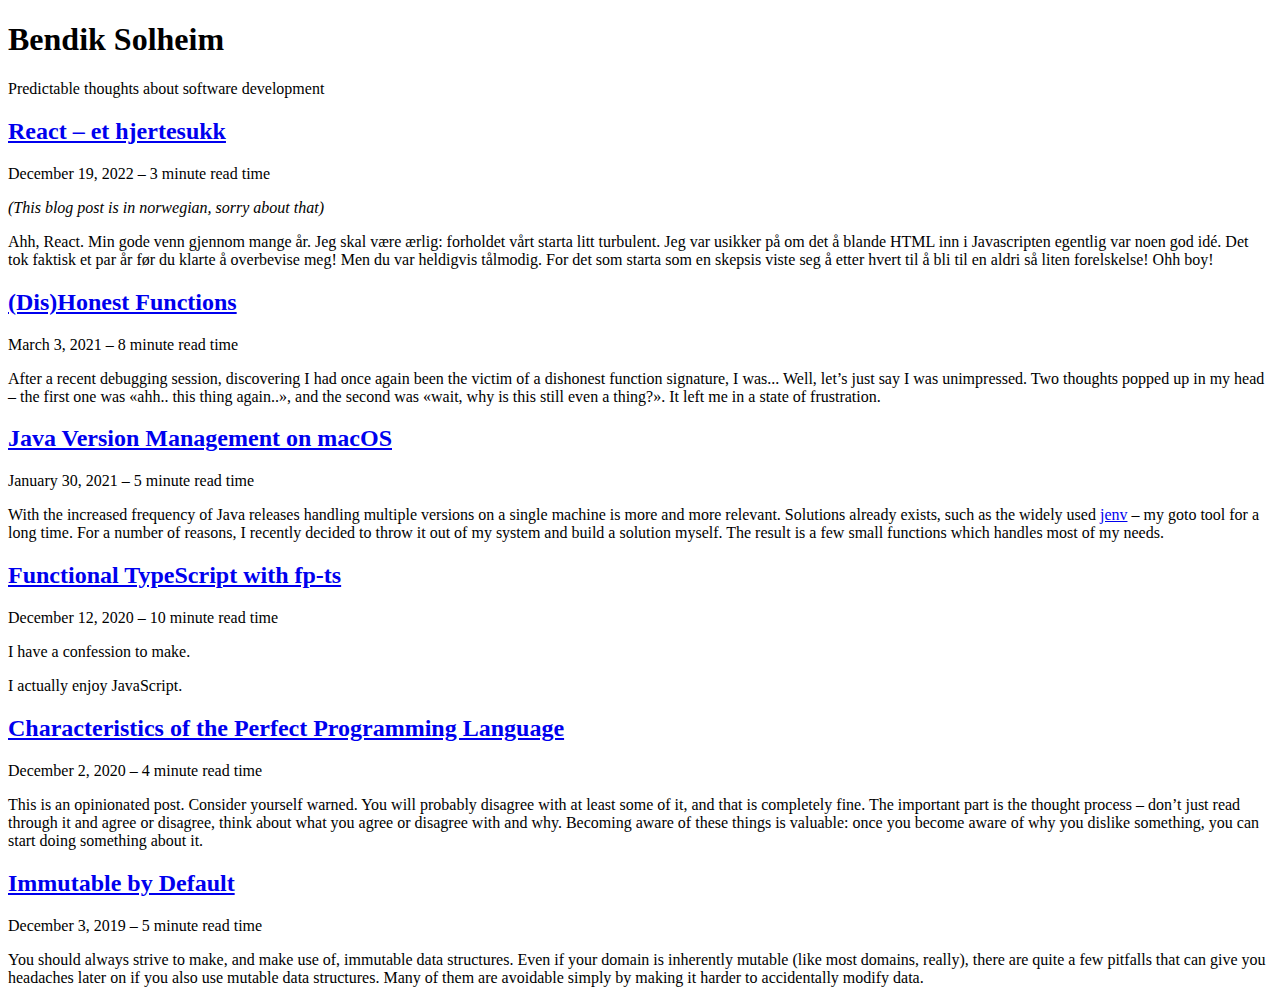
<file: index.html>
<!doctype html><html><head><title>
bendik.dev
</title><meta charset=utf-8><meta content="width=device-width,initial-scale=1" name=viewport><link href=https://www.bendik.dev/tufte-dark.css rel=stylesheet><body><article><h1>Bendik Solheim</h1><p class=subtitle>Predictable thoughts about software development<section><h2><a href=https://www.bendik.dev/posts/react-et-hjertesukk/>React – et hjertesukk</a></h2><span>December 19, 2022 – 3 minute read time</span><p><em>(This blog post is in norwegian, sorry about that)</em><p>Ahh, React. Min gode venn gjennom mange år. Jeg skal være ærlig: forholdet vårt starta litt turbulent. Jeg var usikker på om det å blande HTML inn i Javascripten egentlig var noen god idé. Det tok faktisk et par år før du klarte å overbevise meg! Men du var heldigvis tålmodig. For det som starta som en skepsis viste seg å etter hvert til å bli til en aldri så liten forelskelse! Ohh boy!</section><section><h2><a href=https://www.bendik.dev/posts/honest-functions/>(Dis)Honest Functions</a></h2><span>March 3, 2021 – 8 minute read time</span><p>After a recent debugging session, discovering I had once again been the victim of a dishonest function signature, I was... Well, let’s just say I was unimpressed. Two thoughts popped up in my head – the first one was «ahh.. this thing again..», and the second was «wait, why is this still even a thing?». It left me in a state of frustration.</section><section><h2><a href=https://www.bendik.dev/posts/java-version-management-on-macos/>Java Version Management on macOS</a></h2><span>January 30, 2021 – 5 minute read time</span><p>With the increased frequency of Java releases handling multiple versions on a single machine is more and more relevant. Solutions already exists, such as the widely used <a href=https://www.jenv.be>jenv</a> – my goto tool for a long time. For a number of reasons, I recently decided to throw it out of my system and build a solution myself. The result is a few small functions which handles most of my needs.</section><section><h2><a href=https://www.bendik.dev/posts/functional-ts-with-fp-ts/>Functional TypeScript with fp-ts</a></h2><span>December 12, 2020 – 10 minute read time</span><p>I have a confession to make.<p>I actually enjoy JavaScript.</section><section><h2><a href=https://www.bendik.dev/posts/characteristics-of-the-perfect-programming-language/>Characteristics of the Perfect Programming Language</a></h2><span>December 2, 2020 – 4 minute read time</span><p>This is an opinionated post. Consider yourself warned. You will probably disagree with at least some of it, and that is completely fine. The important part is the thought process – don’t just read through it and agree or disagree, think about what you agree or disagree with and why. Becoming aware of these things is valuable: once you become aware of why you dislike something, you can start doing something about it.</section><section><h2><a href=https://www.bendik.dev/posts/immutable-by-default/>Immutable by Default</a></h2><span>December 3, 2019 – 5 minute read time</span><p>You should always strive to make, and make use of, immutable data structures. Even if your domain is inherently mutable (like most domains, really), there are quite a few pitfalls that can give you headaches later on if you also use mutable data structures. Many of them are avoidable simply by making it harder to accidentally modify data.</section></article>
</file>
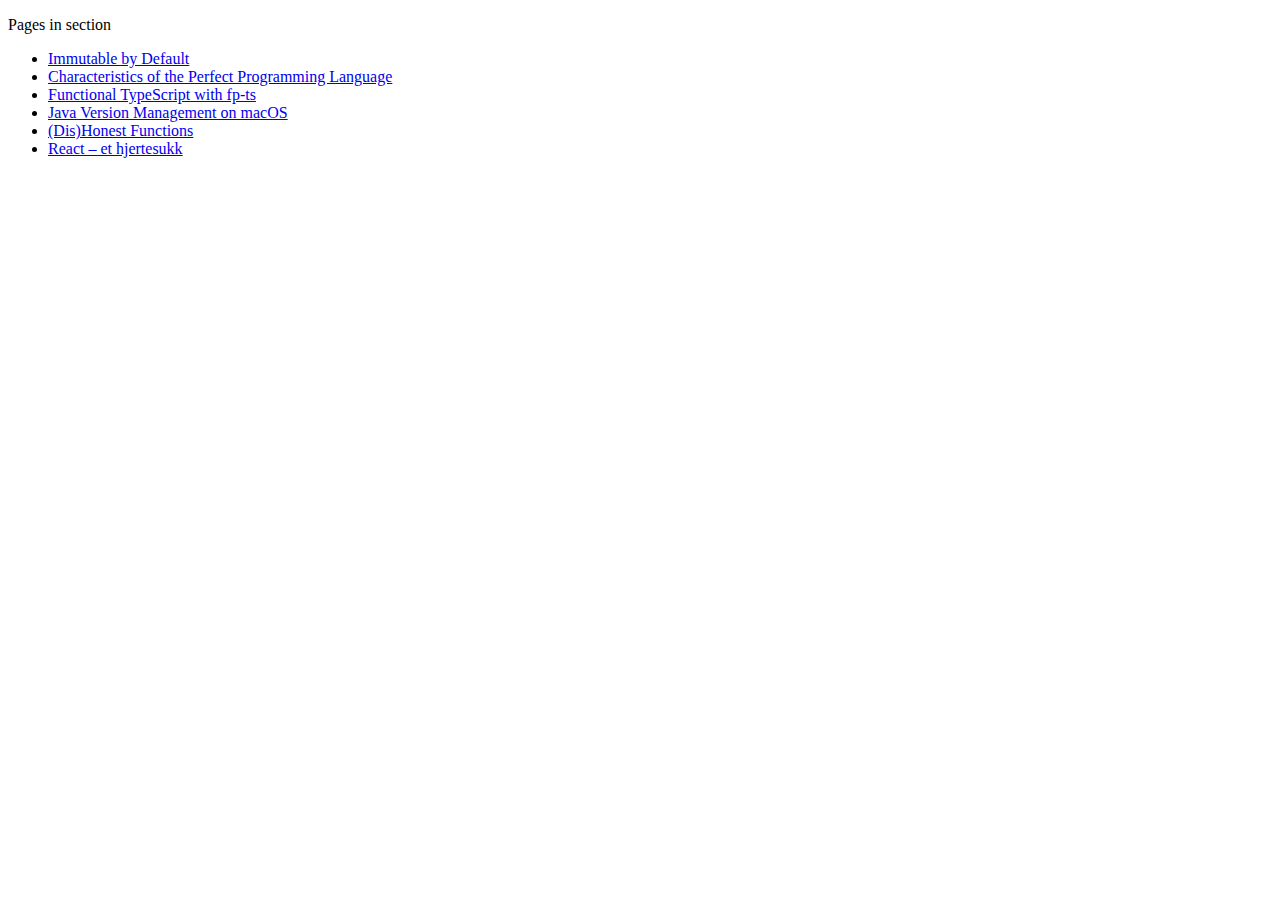
<file: posts/index.html>
<!doctype html><html><head><title>
Posts
</title><meta charset=utf-8><meta content="width=device-width,initial-scale=1" name=viewport><link href=https://www.bendik.dev/tufte-dark.css rel=stylesheet><body><article><p>Pages in section<ul><li><a href=https://www.bendik.dev/posts/immutable-by-default/>Immutable by Default</a><li><a href=https://www.bendik.dev/posts/characteristics-of-the-perfect-programming-language/>Characteristics of the Perfect Programming Language</a><li><a href=https://www.bendik.dev/posts/functional-ts-with-fp-ts/>Functional TypeScript with fp-ts</a><li><a href=https://www.bendik.dev/posts/java-version-management-on-macos/>Java Version Management on macOS</a><li><a href=https://www.bendik.dev/posts/honest-functions/>(Dis)Honest Functions</a><li><a href=https://www.bendik.dev/posts/react-et-hjertesukk/>React – et hjertesukk</a>
</file>
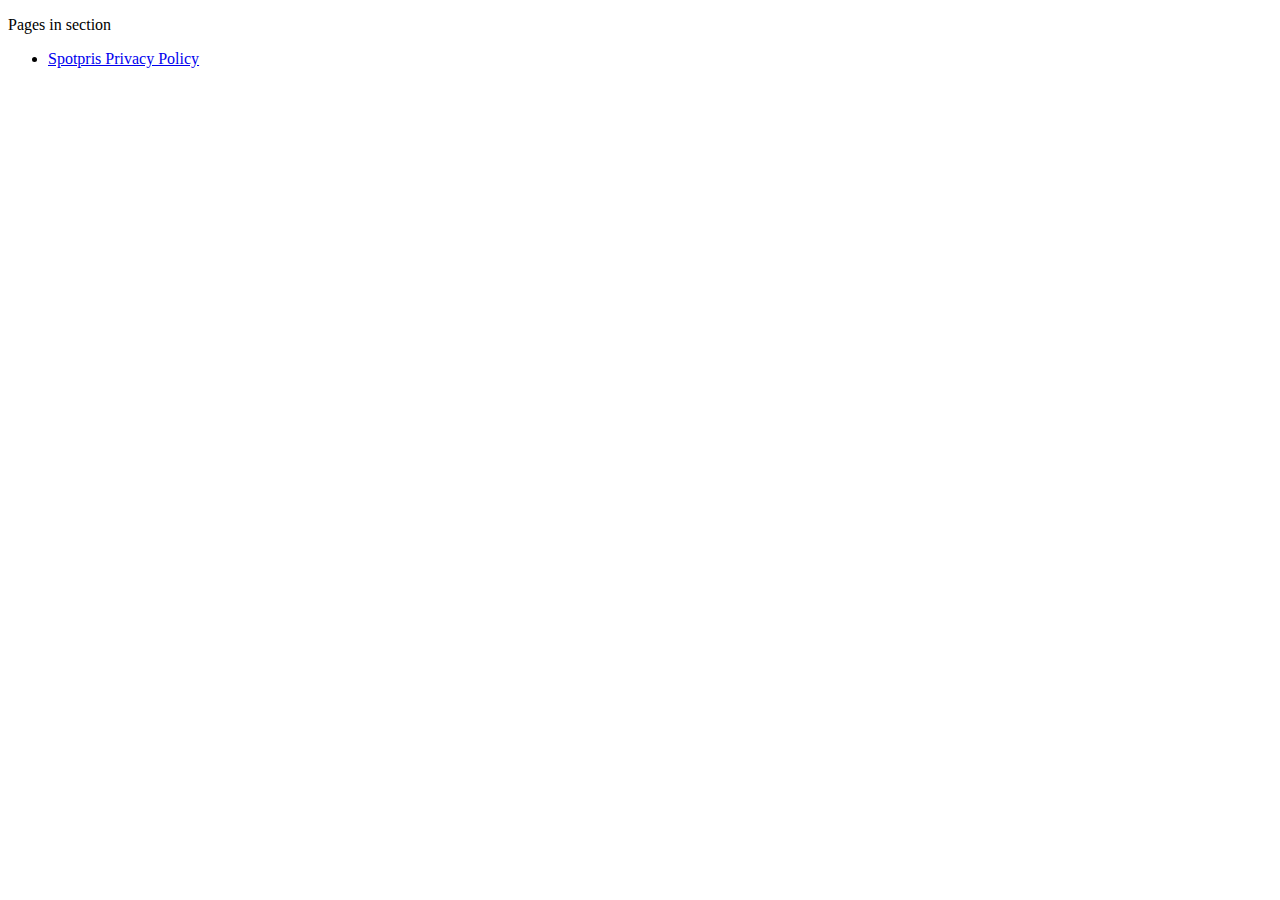
<file: static/index.html>
<!doctype html><html><head><title>
Static pages
</title><meta charset=utf-8><meta content="width=device-width,initial-scale=1" name=viewport><link href=https://www.bendik.dev/tufte-dark.css rel=stylesheet><body><article><p>Pages in section<ul><li><a href=https://www.bendik.dev/static/spotpris-privacy-policy/>Spotpris Privacy Policy</a>
</file>
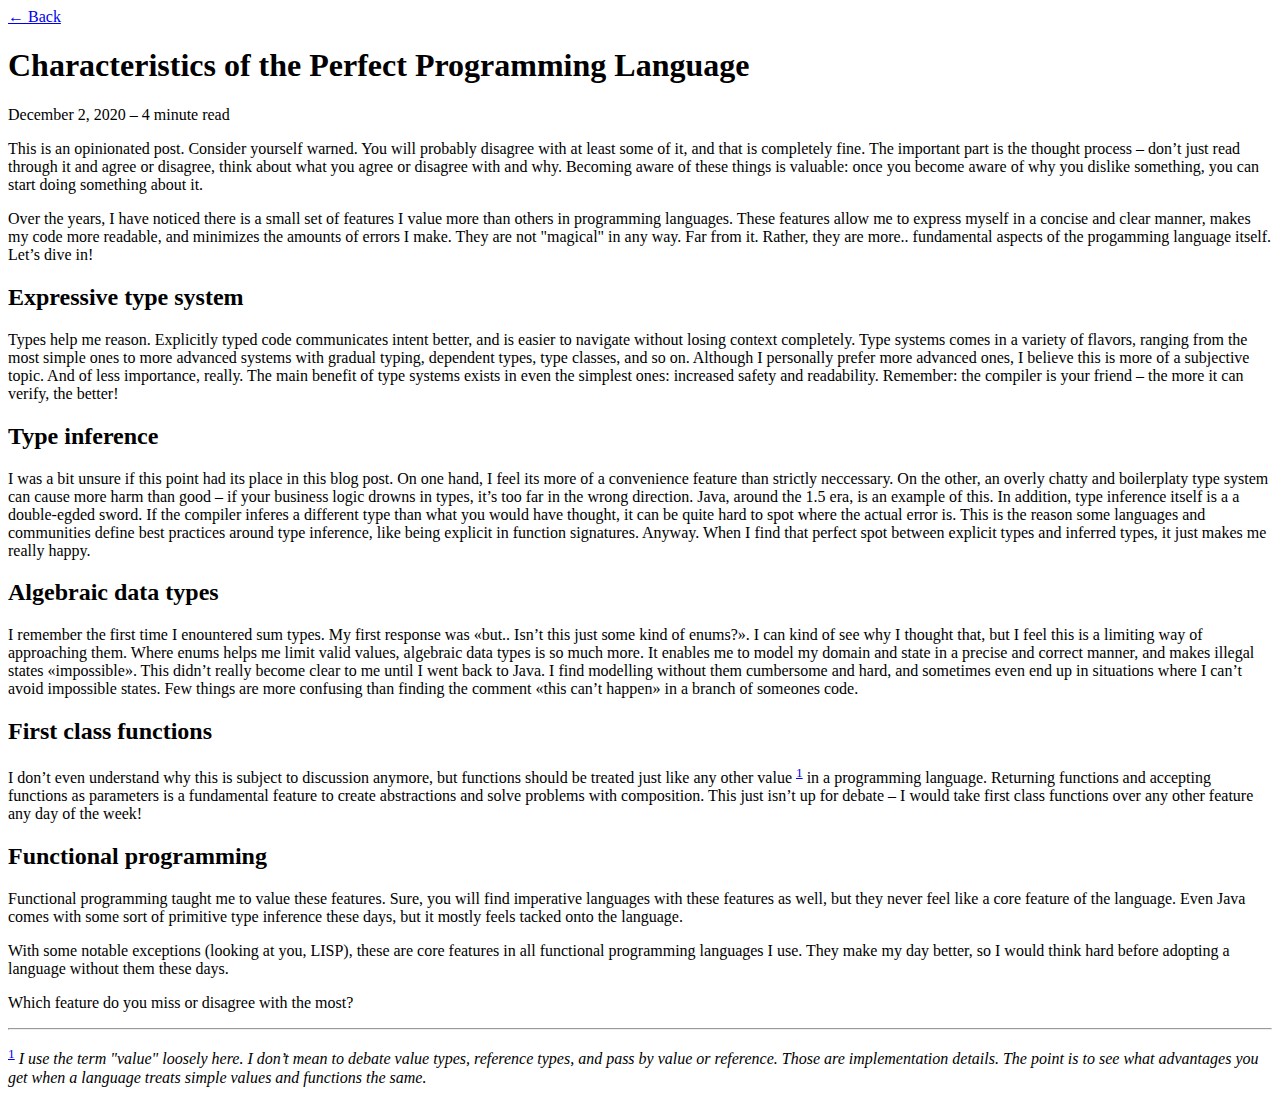
<file: posts/characteristics-of-the-perfect-programming-language/index.html>
<!doctype html><html><head><title>
Characteristics of the Perfect Programming Language | www.bendik.dev
</title><meta charset=utf-8><meta content="width=device-width,initial-scale=1" name=viewport><link href=https://www.bendik.dev/tufte-dark.css rel=stylesheet><body><article><div class=page-back><a href=/>← Back</a></div><h1>Characteristics of the Perfect Programming Language</h1><p class=subtitle>December 2, 2020 – 4 minute read<section><p>This is an opinionated post. Consider yourself warned. You will probably disagree with at least some of it, and that is completely fine. The important part is the thought process – don’t just read through it and agree or disagree, think about what you agree or disagree with and why. Becoming aware of these things is valuable: once you become aware of why you dislike something, you can start doing something about it.</p><span id=continue-reading></span><p>Over the years, I have noticed there is a small set of features I value more than others in programming languages. These features allow me to express myself in a concise and clear manner, makes my code more readable, and minimizes the amounts of errors I make. They are not "magical" in any way. Far from it. Rather, they are more.. fundamental aspects of the progamming language itself. Let’s dive in!<h2 id=expressive-type-system>Expressive type system</h2><p>Types help me reason. Explicitly typed code communicates intent better, and is easier to navigate without losing context completely. Type systems comes in a variety of flavors, ranging from the most simple ones to more advanced systems with gradual typing, dependent types, type classes, and so on. Although I personally prefer more advanced ones, I believe this is more of a subjective topic. And of less importance, really. The main benefit of type systems exists in even the simplest ones: increased safety and readability. Remember: the compiler is your friend – the more it can verify, the better!<h2 id=type-inference>Type inference</h2><p>I was a bit unsure if this point had its place in this blog post. On one hand, I feel its more of a convenience feature than strictly neccessary. On the other, an overly chatty and boilerplaty type system can cause more harm than good – if your business logic drowns in types, it’s too far in the wrong direction. Java, around the 1.5 era, is an example of this. In addition, type inference itself is a a double-egded sword. If the compiler inferes a different type than what you would have thought, it can be quite hard to spot where the actual error is. This is the reason some languages and communities define best practices around type inference, like being explicit in function signatures. Anyway. When I find that perfect spot between explicit types and inferred types, it just makes me really happy.<h2 id=algebraic-data-types>Algebraic data types</h2><p>I remember the first time I enountered sum types. My first response was «but.. Isn’t this just some kind of enums?». I can kind of see why I thought that, but I feel this is a limiting way of approaching them. Where enums helps me limit valid values, algebraic data types is so much more. It enables me to model my domain and state in a precise and correct manner, and makes illegal states «impossible». This didn’t really become clear to me until I went back to Java. I find modelling without them cumbersome and hard, and sometimes even end up in situations where I can’t avoid impossible states. Few things are more confusing than finding the comment «this can’t happen» in a branch of someones code.<h2 id=first-class-functions>First class functions</h2><p>I don’t even understand why this is subject to discussion anymore, but functions should be treated just like any other value <sup class=footnote-reference><a href=#1>1</a></sup> in a programming language. Returning functions and accepting functions as parameters is a fundamental feature to create abstractions and solve problems with composition. This just isn’t up for debate – I would take first class functions over any other feature any day of the week!<h2 id=functional-programming>Functional programming</h2><p>Functional programming taught me to value these features. Sure, you will find imperative languages with these features as well, but they never feel like a core feature of the language. Even Java comes with some sort of primitive type inference these days, but it mostly feels tacked onto the language.<p>With some notable exceptions (looking at you, LISP), these are core features in all functional programming languages I use. They make my day better, so I would think hard before adopting a language without them these days.<p>Which feature do you miss or disagree with the most?<hr><p><sup class=footnote-reference><a href=#1>1</a></sup> <em>I use the term "value" loosely here. I don’t mean to debate value types, reference types, and pass by value or reference. Those are implementation details. The point is to see what advantages you get when a language treats simple values and functions the same.</em></section></article>
</file>
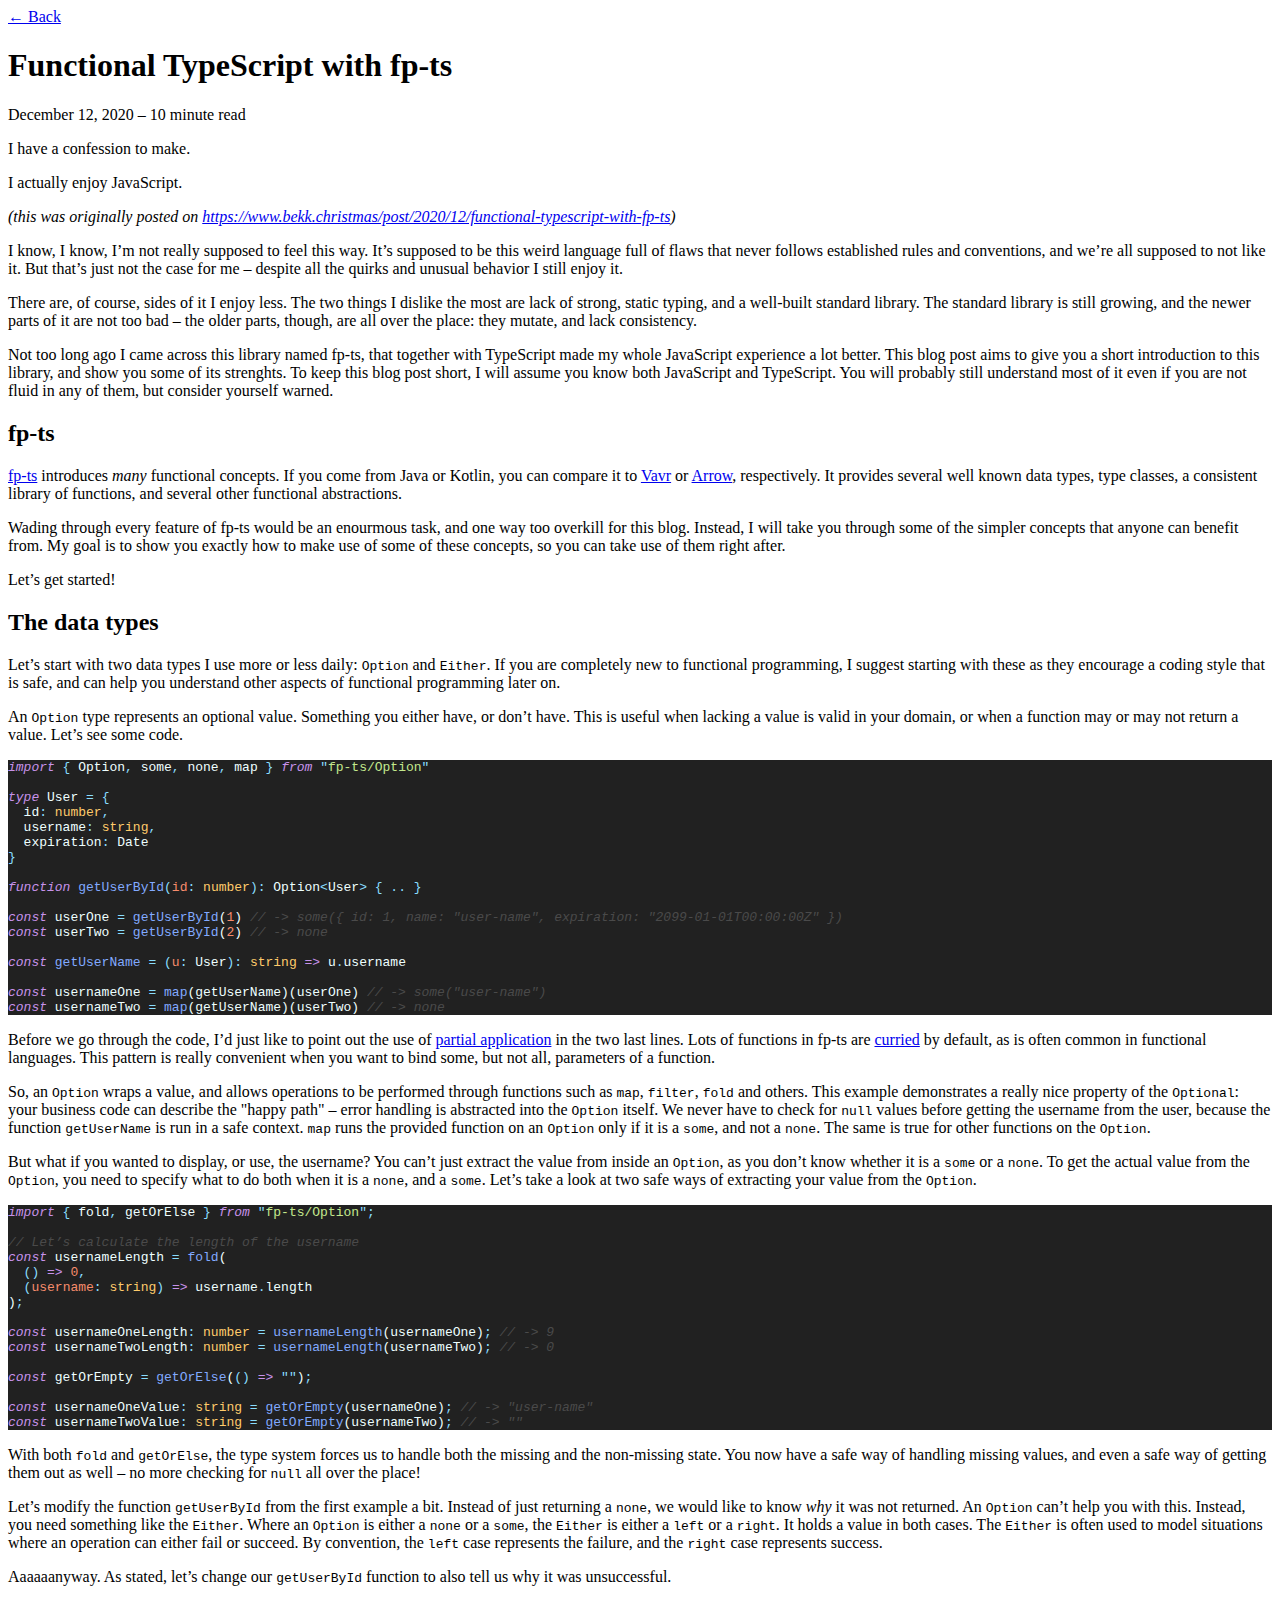
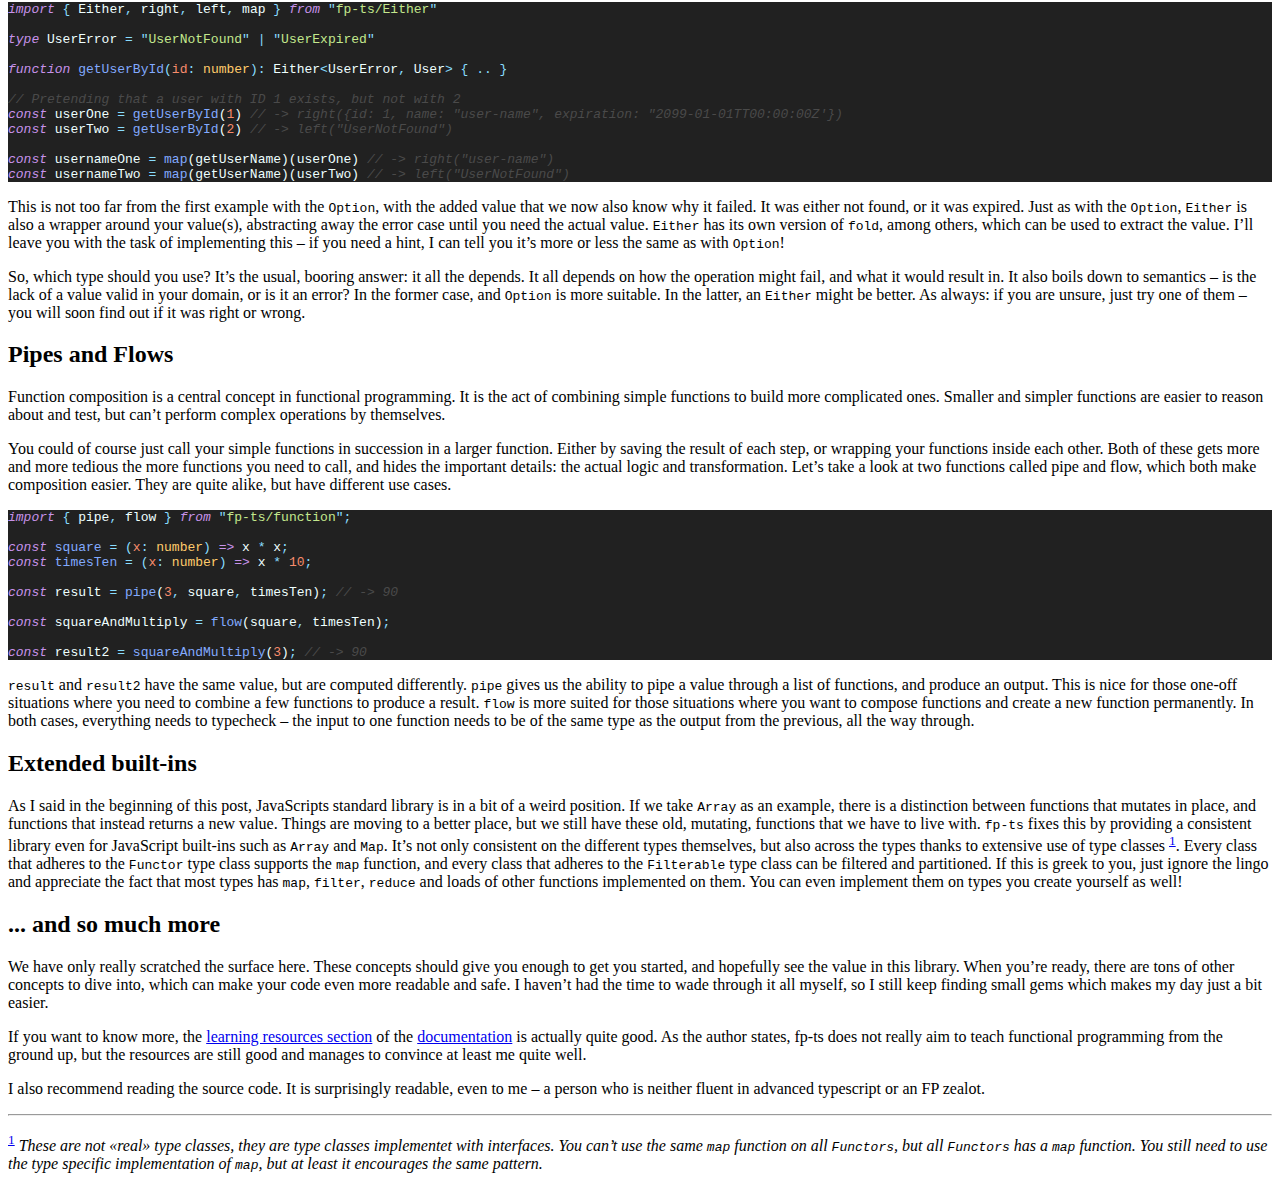
<file: posts/functional-ts-with-fp-ts/index.html>
<!doctype html><html><head><title>
Functional TypeScript with fp-ts | www.bendik.dev
</title><meta charset=utf-8><meta content="width=device-width,initial-scale=1" name=viewport><link href=https://www.bendik.dev/tufte-dark.css rel=stylesheet><body><article><div class=page-back><a href=/>← Back</a></div><h1>Functional TypeScript with fp-ts</h1><p class=subtitle>December 12, 2020 – 10 minute read<section><p>I have a confession to make.<p>I actually enjoy JavaScript.</p><span id=continue-reading></span><p><em>(this was originally posted on <a href=https://www.bekk.christmas/post/2020/12/functional-typescript-with-fp-ts>https://www.bekk.christmas/post/2020/12/functional-typescript-with-fp-ts</a>)</em><p>I know, I know, I’m not really supposed to feel this way. It’s supposed to be this weird language full of flaws that never follows established rules and conventions, and we’re all supposed to not like it. But that’s just not the case for me – despite all the quirks and unusual behavior I still enjoy it.<p>There are, of course, sides of it I enjoy less. The two things I dislike the most are lack of strong, static typing, and a well-built standard library. The standard library is still growing, and the newer parts of it are not too bad – the older parts, though, are all over the place: they mutate, and lack consistency.<p>Not too long ago I came across this library named fp-ts, that together with TypeScript made my whole JavaScript experience a lot better. This blog post aims to give you a short introduction to this library, and show you some of its strenghts. To keep this blog post short, I will assume you know both JavaScript and TypeScript. You will probably still understand most of it even if you are not fluid in any of them, but consider yourself warned.<h2 id=fp-ts>fp-ts</h2><p><a href=https://github.com/gcanti/fp-ts>fp-ts</a> introduces <em>many</em> functional concepts. If you come from Java or Kotlin, you can compare it to <a href=https://www.vavr.io/>Vavr</a> or <a href=https://arrow-kt.io/>Arrow</a>, respectively. It provides several well known data types, type classes, a consistent library of functions, and several other functional abstractions.<p>Wading through every feature of fp-ts would be an enourmous task, and one way too overkill for this blog. Instead, I will take you through some of the simpler concepts that anyone can benefit from. My goal is to show you exactly how to make use of some of these concepts, so you can take use of them right after.<p>Let’s get started!<h2 id=the-data-types>The data types</h2><p>Let’s start with two data types I use more or less daily: <code>Option</code> and <code>Either</code>. If you are completely new to functional programming, I suggest starting with these as they encourage a coding style that is safe, and can help you understand other aspects of functional programming later on.<p>An <code>Option</code> type represents an optional value. Something you either have, or don’t have. This is useful when lacking a value is valid in your domain, or when a function may or may not return a value. Let’s see some code.<pre class=language-ts data-lang=ts style=background:#212121;color:#eeffff><code class=language-ts data-lang=ts><span style=font-style:italic;color:#c792ea>import </span><span style=color:#89ddff>{ </span><span>Option</span><span style=color:#89ddff>, </span><span>some</span><span style=color:#89ddff>, </span><span>none</span><span style=color:#89ddff>, </span><span>map </span><span style=color:#89ddff>} </span><span style=font-style:italic;color:#c792ea>from </span><span style=color:#89ddff>"</span><span style=color:#c3e88d>fp-ts/Option</span><span style=color:#89ddff>"
</span><span>
</span><span style=font-style:italic;color:#c792ea>type </span><span>User </span><span style=color:#89ddff>= {
</span><span>  id</span><span style=color:#89ddff>: </span><span style=color:#ffcb6b>number</span><span style=color:#89ddff>,
</span><span>  username</span><span style=color:#89ddff>: </span><span style=color:#ffcb6b>string</span><span style=color:#89ddff>,
</span><span>  expiration</span><span style=color:#89ddff>: </span><span>Date
</span><span style=color:#89ddff>}
</span><span>
</span><span style=font-style:italic;color:#c792ea>function </span><span style=color:#82aaff>getUserById</span><span style=color:#89ddff>(</span><span style=color:#f78c6c>id</span><span style=color:#89ddff>: </span><span style=color:#ffcb6b>number</span><span style=color:#89ddff>): </span><span>Option</span><span style=color:#89ddff><</span><span>User</span><span style=color:#89ddff>> { .. }
</span><span>
</span><span style=font-style:italic;color:#c792ea>const </span><span>userOne </span><span style=color:#89ddff>= </span><span style=color:#82aaff>getUserById</span><span>(</span><span style=color:#f78c6c>1</span><span>) </span><span style=font-style:italic;color:#4a4a4a>// -> some({ id: 1, name: "user-name", expiration: "2099-01-01T00:00:00Z" })
</span><span style=font-style:italic;color:#c792ea>const </span><span>userTwo </span><span style=color:#89ddff>= </span><span style=color:#82aaff>getUserById</span><span>(</span><span style=color:#f78c6c>2</span><span>) </span><span style=font-style:italic;color:#4a4a4a>// -> none
</span><span>
</span><span style=font-style:italic;color:#c792ea>const </span><span style=color:#82aaff>getUserName </span><span style=color:#89ddff>= (</span><span style=color:#f78c6c>u</span><span style=color:#89ddff>: </span><span>User</span><span style=color:#89ddff>): </span><span style=color:#ffcb6b>string </span><span style=font-style:italic;color:#c792ea>=> </span><span>u</span><span style=color:#89ddff>.</span><span>username
</span><span>
</span><span style=font-style:italic;color:#c792ea>const </span><span>usernameOne </span><span style=color:#89ddff>= </span><span style=color:#82aaff>map</span><span>(getUserName)(userOne) </span><span style=font-style:italic;color:#4a4a4a>// -> some("user-name")
</span><span style=font-style:italic;color:#c792ea>const </span><span>usernameTwo </span><span style=color:#89ddff>= </span><span style=color:#82aaff>map</span><span>(getUserName)(userTwo) </span><span style=font-style:italic;color:#4a4a4a>// -> none
</span></code></pre><p>Before we go through the code, I’d just like to point out the use of <a href=https://en.wikipedia.org/wiki/Partial_application>partial application</a> in the two last lines. Lots of functions in fp-ts are <a href=https://en.wikipedia.org/wiki/Currying>curried</a> by default, as is often common in functional languages. This pattern is really convenient when you want to bind some, but not all, parameters of a function.<p>So, an <code>Option</code> wraps a value, and allows operations to be performed through functions such as <code>map</code>, <code>filter</code>, <code>fold</code> and others. This example demonstrates a really nice property of the <code>Optional</code>: your business code can describe the "happy path" – error handling is abstracted into the <code>Option</code> itself. We never have to check for <code>null</code> values before getting the username from the user, because the function <code>getUserName</code> is run in a safe context. <code>map</code> runs the provided function on an <code>Option</code> only if it is a <code>some</code>, and not a <code>none</code>. The same is true for other functions on the <code>Option</code>.<p>But what if you wanted to display, or use, the username? You can’t just extract the value from inside an <code>Option</code>, as you don’t know whether it is a <code>some</code> or a <code>none</code>. To get the actual value from the <code>Option</code>, you need to specify what to do both when it is a <code>none</code>, and a <code>some</code>. Let’s take a look at two safe ways of extracting your value from the <code>Option</code>.<pre class=language-ts data-lang=ts style=background:#212121;color:#eeffff><code class=language-ts data-lang=ts><span style=font-style:italic;color:#c792ea>import </span><span style=color:#89ddff>{ </span><span>fold</span><span style=color:#89ddff>, </span><span>getOrElse </span><span style=color:#89ddff>} </span><span style=font-style:italic;color:#c792ea>from </span><span style=color:#89ddff>"</span><span style=color:#c3e88d>fp-ts/Option</span><span style=color:#89ddff>";
</span><span>
</span><span style=font-style:italic;color:#4a4a4a>// Let’s calculate the length of the username
</span><span style=font-style:italic;color:#c792ea>const </span><span>usernameLength </span><span style=color:#89ddff>= </span><span style=color:#82aaff>fold</span><span>(
</span><span>  </span><span style=color:#89ddff>() </span><span style=font-style:italic;color:#c792ea>=> </span><span style=color:#f78c6c>0</span><span style=color:#89ddff>,
</span><span>  </span><span style=color:#89ddff>(</span><span style=color:#f78c6c>username</span><span style=color:#89ddff>: </span><span style=color:#ffcb6b>string</span><span style=color:#89ddff>) </span><span style=font-style:italic;color:#c792ea>=> </span><span>username</span><span style=color:#89ddff>.</span><span>length
</span><span>)</span><span style=color:#89ddff>;
</span><span>
</span><span style=font-style:italic;color:#c792ea>const </span><span>usernameOneLength</span><span style=color:#89ddff>: </span><span style=color:#ffcb6b>number </span><span style=color:#89ddff>= </span><span style=color:#82aaff>usernameLength</span><span>(usernameOne)</span><span style=color:#89ddff>; </span><span style=font-style:italic;color:#4a4a4a>// -> 9
</span><span style=font-style:italic;color:#c792ea>const </span><span>usernameTwoLength</span><span style=color:#89ddff>: </span><span style=color:#ffcb6b>number </span><span style=color:#89ddff>= </span><span style=color:#82aaff>usernameLength</span><span>(usernameTwo)</span><span style=color:#89ddff>; </span><span style=font-style:italic;color:#4a4a4a>// -> 0
</span><span>
</span><span style=font-style:italic;color:#c792ea>const </span><span>getOrEmpty </span><span style=color:#89ddff>= </span><span style=color:#82aaff>getOrElse</span><span>(</span><span style=color:#89ddff>() </span><span style=font-style:italic;color:#c792ea>=> </span><span style=color:#89ddff>""</span><span>)</span><span style=color:#89ddff>;
</span><span>
</span><span style=font-style:italic;color:#c792ea>const </span><span>usernameOneValue</span><span style=color:#89ddff>: </span><span style=color:#ffcb6b>string </span><span style=color:#89ddff>= </span><span style=color:#82aaff>getOrEmpty</span><span>(usernameOne)</span><span style=color:#89ddff>; </span><span style=font-style:italic;color:#4a4a4a>// -> "user-name"
</span><span style=font-style:italic;color:#c792ea>const </span><span>usernameTwoValue</span><span style=color:#89ddff>: </span><span style=color:#ffcb6b>string </span><span style=color:#89ddff>= </span><span style=color:#82aaff>getOrEmpty</span><span>(usernameTwo)</span><span style=color:#89ddff>; </span><span style=font-style:italic;color:#4a4a4a>// -> ""
</span></code></pre><p>With both <code>fold</code> and <code>getOrElse</code>, the type system forces us to handle both the missing and the non-missing state. You now have a safe way of handling missing values, and even a safe way of getting them out as well – no more checking for <code>null</code> all over the place!<p>Let’s modify the function <code>getUserById</code> from the first example a bit. Instead of just returning a <code>none</code>, we would like to know <em>why</em> it was not returned. An <code>Option</code> can’t help you with this. Instead, you need something like the <code>Either</code>. Where an <code>Option</code> is either a <code>none</code> or a <code>some</code>, the <code>Either</code> is either a <code>left</code> or a <code>right</code>. It holds a value in both cases. The <code>Either</code> is often used to model situations where an operation can either fail or succeed. By convention, the <code>left</code> case represents the failure, and the <code>right</code> case represents success.<p>Aaaaaanyway. As stated, let’s change our <code>getUserById</code> function to also tell us why it was unsuccessful.<pre class=language-ts data-lang=ts style=background:#212121;color:#eeffff><code class=language-ts data-lang=ts><span style=font-style:italic;color:#c792ea>import </span><span style=color:#89ddff>{ </span><span>Either</span><span style=color:#89ddff>, </span><span>right</span><span style=color:#89ddff>, </span><span>left</span><span style=color:#89ddff>, </span><span>map </span><span style=color:#89ddff>} </span><span style=font-style:italic;color:#c792ea>from </span><span style=color:#89ddff>"</span><span style=color:#c3e88d>fp-ts/Either</span><span style=color:#89ddff>"
</span><span>
</span><span style=font-style:italic;color:#c792ea>type </span><span>UserError </span><span style=color:#89ddff>= "</span><span style=color:#c3e88d>UserNotFound</span><span style=color:#89ddff>" | "</span><span style=color:#c3e88d>UserExpired</span><span style=color:#89ddff>"
</span><span>
</span><span style=font-style:italic;color:#c792ea>function </span><span style=color:#82aaff>getUserById</span><span style=color:#89ddff>(</span><span style=color:#f78c6c>id</span><span style=color:#89ddff>: </span><span style=color:#ffcb6b>number</span><span style=color:#89ddff>): </span><span>Either</span><span style=color:#89ddff><</span><span>UserError</span><span style=color:#89ddff>, </span><span>User</span><span style=color:#89ddff>> { .. }
</span><span>
</span><span style=font-style:italic;color:#4a4a4a>// Pretending that a user with ID 1 exists, but not with 2
</span><span style=font-style:italic;color:#c792ea>const </span><span>userOne </span><span style=color:#89ddff>= </span><span style=color:#82aaff>getUserById</span><span>(</span><span style=color:#f78c6c>1</span><span>) </span><span style=font-style:italic;color:#4a4a4a>// -> right({id: 1, name: "user-name", expiration: "2099-01-01TT00:00:00Z'})
</span><span style=font-style:italic;color:#c792ea>const </span><span>userTwo </span><span style=color:#89ddff>= </span><span style=color:#82aaff>getUserById</span><span>(</span><span style=color:#f78c6c>2</span><span>) </span><span style=font-style:italic;color:#4a4a4a>// -> left("UserNotFound")
</span><span>
</span><span style=font-style:italic;color:#c792ea>const </span><span>usernameOne </span><span style=color:#89ddff>= </span><span style=color:#82aaff>map</span><span>(getUserName)(userOne) </span><span style=font-style:italic;color:#4a4a4a>// -> right("user-name")
</span><span style=font-style:italic;color:#c792ea>const </span><span>usernameTwo </span><span style=color:#89ddff>= </span><span style=color:#82aaff>map</span><span>(getUserName)(userTwo) </span><span style=font-style:italic;color:#4a4a4a>// -> left("UserNotFound")
</span></code></pre><p>This is not too far from the first example with the <code>Option</code>, with the added value that we now also know why it failed. It was either not found, or it was expired. Just as with the <code>Option</code>, <code>Either</code> is also a wrapper around your value(s), abstracting away the error case until you need the actual value. <code>Either</code> has its own version of <code>fold</code>, among others, which can be used to extract the value. I’ll leave you with the task of implementing this – if you need a hint, I can tell you it’s more or less the same as with <code>Option</code>!<p>So, which type should you use? It’s the usual, booring answer: it all the depends. It all depends on how the operation might fail, and what it would result in. It also boils down to semantics – is the lack of a value valid in your domain, or is it an error? In the former case, and <code>Option</code> is more suitable. In the latter, an <code>Either</code> might be better. As always: if you are unsure, just try one of them – you will soon find out if it was right or wrong.<h2 id=pipes-and-flows>Pipes and Flows</h2><p>Function composition is a central concept in functional programming. It is the act of combining simple functions to build more complicated ones. Smaller and simpler functions are easier to reason about and test, but can’t perform complex operations by themselves.<p>You could of course just call your simple functions in succession in a larger function. Either by saving the result of each step, or wrapping your functions inside each other. Both of these gets more and more tedious the more functions you need to call, and hides the important details: the actual logic and transformation. Let’s take a look at two functions called pipe and flow, which both make composition easier. They are quite alike, but have different use cases.<pre class=language-ts data-lang=ts style=background:#212121;color:#eeffff><code class=language-ts data-lang=ts><span style=font-style:italic;color:#c792ea>import </span><span style=color:#89ddff>{ </span><span>pipe</span><span style=color:#89ddff>, </span><span>flow </span><span style=color:#89ddff>} </span><span style=font-style:italic;color:#c792ea>from </span><span style=color:#89ddff>"</span><span style=color:#c3e88d>fp-ts/function</span><span style=color:#89ddff>";
</span><span>
</span><span style=font-style:italic;color:#c792ea>const </span><span style=color:#82aaff>square </span><span style=color:#89ddff>= (</span><span style=color:#f78c6c>x</span><span style=color:#89ddff>: </span><span style=color:#ffcb6b>number</span><span style=color:#89ddff>) </span><span style=font-style:italic;color:#c792ea>=> </span><span>x </span><span style=color:#89ddff>* </span><span>x</span><span style=color:#89ddff>;
</span><span style=font-style:italic;color:#c792ea>const </span><span style=color:#82aaff>timesTen </span><span style=color:#89ddff>= (</span><span style=color:#f78c6c>x</span><span style=color:#89ddff>: </span><span style=color:#ffcb6b>number</span><span style=color:#89ddff>) </span><span style=font-style:italic;color:#c792ea>=> </span><span>x </span><span style=color:#89ddff>* </span><span style=color:#f78c6c>10</span><span style=color:#89ddff>;
</span><span>
</span><span style=font-style:italic;color:#c792ea>const </span><span>result </span><span style=color:#89ddff>= </span><span style=color:#82aaff>pipe</span><span>(</span><span style=color:#f78c6c>3</span><span style=color:#89ddff>, </span><span>square</span><span style=color:#89ddff>, </span><span>timesTen)</span><span style=color:#89ddff>; </span><span style=font-style:italic;color:#4a4a4a>// -> 90
</span><span>
</span><span style=font-style:italic;color:#c792ea>const </span><span>squareAndMultiply </span><span style=color:#89ddff>= </span><span style=color:#82aaff>flow</span><span>(square</span><span style=color:#89ddff>, </span><span>timesTen)</span><span style=color:#89ddff>;
</span><span>
</span><span style=font-style:italic;color:#c792ea>const </span><span>result2 </span><span style=color:#89ddff>= </span><span style=color:#82aaff>squareAndMultiply</span><span>(</span><span style=color:#f78c6c>3</span><span>)</span><span style=color:#89ddff>; </span><span style=font-style:italic;color:#4a4a4a>// -> 90
</span></code></pre><p><code>result</code> and <code>result2</code> have the same value, but are computed differently. <code>pipe</code> gives us the ability to pipe a value through a list of functions, and produce an output. This is nice for those one-off situations where you need to combine a few functions to produce a result. <code>flow</code> is more suited for those situations where you want to compose functions and create a new function permanently. In both cases, everything needs to typecheck – the input to one function needs to be of the same type as the output from the previous, all the way through.<h2 id=extended-built-ins>Extended built-ins</h2><p>As I said in the beginning of this post, JavaScripts standard library is in a bit of a weird position. If we take <code>Array</code> as an example, there is a distinction between functions that mutates in place, and functions that instead returns a new value. Things are moving to a better place, but we still have these old, mutating, functions that we have to live with. <code>fp-ts</code> fixes this by providing a consistent library even for JavaScript built-ins such as <code>Array</code> and <code>Map</code>. It’s not only consistent on the different types themselves, but also across the types thanks to extensive use of type classes <sup class=footnote-reference><a href=#1>1</a></sup>. Every class that adheres to the <code>Functor</code> type class supports the <code>map</code> function, and every class that adheres to the <code>Filterable</code> type class can be filtered and partitioned. If this is greek to you, just ignore the lingo and appreciate the fact that most types has <code>map</code>, <code>filter</code>, <code>reduce</code> and loads of other functions implemented on them. You can even implement them on types you create yourself as well!<h2 id=and-so-much-more>... and so much more</h2><p>We have only really scratched the surface here. These concepts should give you enough to get you started, and hopefully see the value in this library. When you’re ready, there are tons of other concepts to dive into, which can make your code even more readable and safe. I haven’t had the time to wade through it all myself, so I still keep finding small gems which makes my day just a bit easier.<p>If you want to know more, the <a href=https://gcanti.github.io/fp-ts/learning-resources/>learning resources section</a> of the <a href=https://gcanti.github.io/fp-ts/>documentation</a> is actually quite good. As the author states, fp-ts does not really aim to teach functional programming from the ground up, but the resources are still good and manages to convince at least me quite well.<p>I also recommend reading the source code. It is surprisingly readable, even to me – a person who is neither fluent in advanced typescript or an FP zealot.<hr><p><sup class=footnote-reference><a href=#1>1</a></sup> <em>These are not «real» type classes, they are type classes implementet with interfaces. You can’t use the same <code>map</code> function on all <code>Functors</code>, but all <code>Functors</code> has a <code>map</code> function. You still need to use the type specific implementation of <code>map</code>, but at least it encourages the same pattern.</em></section></article>
</file>
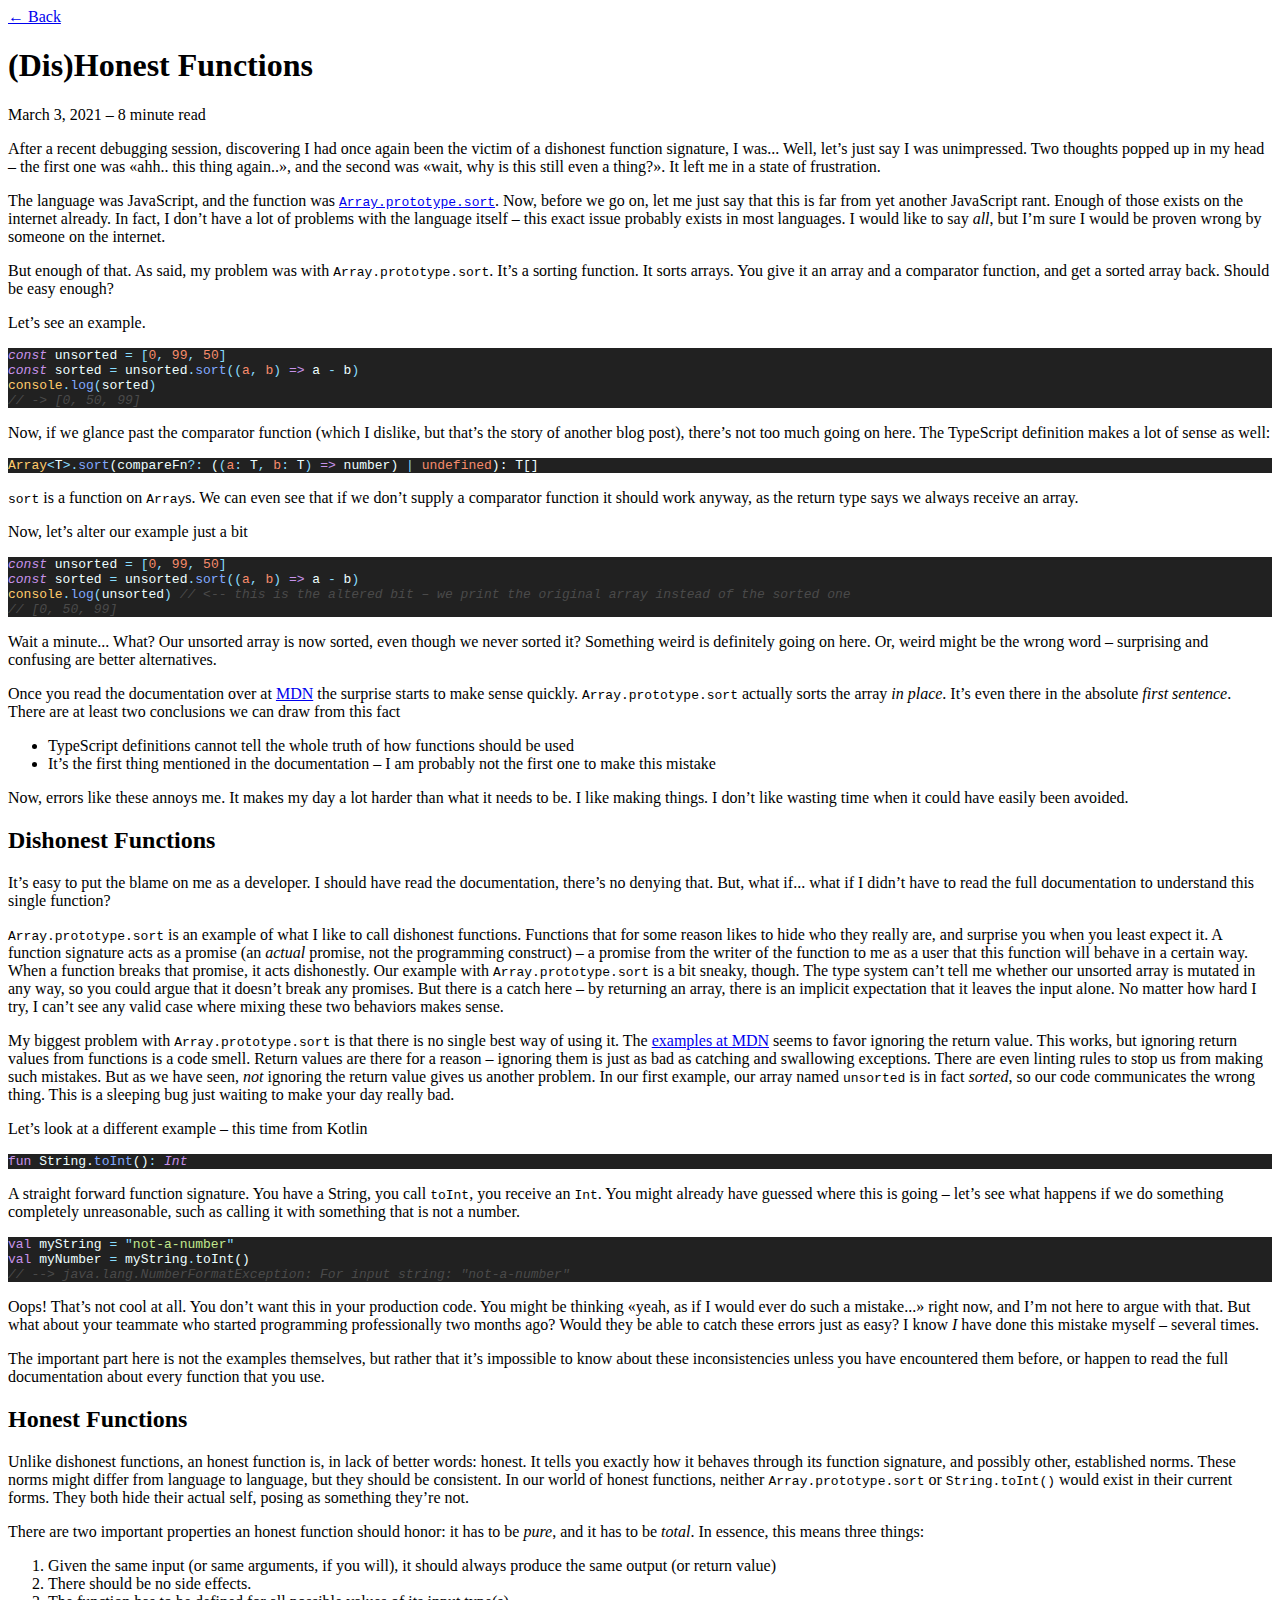
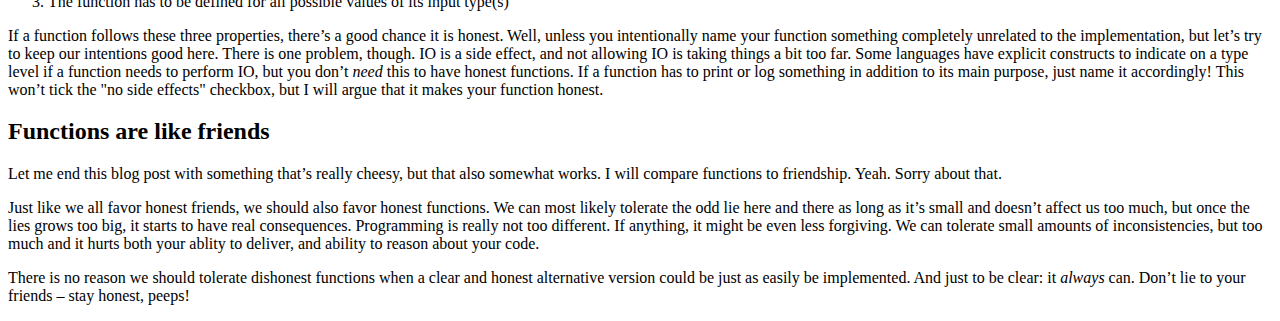
<file: posts/honest-functions/index.html>
<!doctype html><html><head><title>
(Dis)Honest Functions | www.bendik.dev
</title><meta charset=utf-8><meta content="width=device-width,initial-scale=1" name=viewport><link href=https://www.bendik.dev/tufte-dark.css rel=stylesheet><body><article><div class=page-back><a href=/>← Back</a></div><h1>(Dis)Honest Functions</h1><p class=subtitle>March 3, 2021 – 8 minute read<section><p>After a recent debugging session, discovering I had once again been the victim of a dishonest function signature, I was... Well, let’s just say I was unimpressed. Two thoughts popped up in my head – the first one was «ahh.. this thing again..», and the second was «wait, why is this still even a thing?». It left me in a state of frustration.</p><span id=continue-reading></span><p>The language was JavaScript, and the function was <a href=https://developer.mozilla.org/en-US/docs/Web/JavaScript/Reference/Global_Objects/Array/sort><code>Array.prototype.sort</code></a>. Now, before we go on, let me just say that this is far from yet another JavaScript rant. Enough of those exists on the internet already. In fact, I don’t have a lot of problems with the language itself – this exact issue probably exists in most languages. I would like to say <em>all</em>, but I’m sure I would be proven wrong by someone on the internet.<p>But enough of that. As said, my problem was with <code>Array.prototype.sort</code>. It’s a sorting function. It sorts arrays. You give it an array and a comparator function, and get a sorted array back. Should be easy enough?<p>Let’s see an example.<pre class=language-JavaScript data-lang=JavaScript style=background:#212121;color:#eeffff><code class=language-JavaScript data-lang=JavaScript><span style=font-style:italic;color:#c792ea>const </span><span>unsorted </span><span style=color:#89ddff>= [</span><span style=color:#f78c6c>0</span><span style=color:#89ddff>, </span><span style=color:#f78c6c>99</span><span style=color:#89ddff>, </span><span style=color:#f78c6c>50</span><span style=color:#89ddff>]
</span><span style=font-style:italic;color:#c792ea>const </span><span>sorted </span><span style=color:#89ddff>= </span><span>unsorted</span><span style=color:#89ddff>.</span><span style=color:#82aaff>sort</span><span style=color:#89ddff>((</span><span style=color:#f78c6c>a</span><span style=color:#89ddff>, </span><span style=color:#f78c6c>b</span><span style=color:#89ddff>) </span><span style=font-style:italic;color:#c792ea>=> </span><span>a </span><span style=color:#89ddff>- </span><span>b</span><span style=color:#89ddff>)
</span><span style=color:#ffcb6b>console</span><span style=color:#89ddff>.</span><span style=color:#82aaff>log</span><span style=color:#89ddff>(</span><span>sorted</span><span style=color:#89ddff>)
</span><span style=font-style:italic;color:#4a4a4a>// -> [0, 50, 99]
</span></code></pre><p>Now, if we glance past the comparator function (which I dislike, but that’s the story of another blog post), there’s not too much going on here. The TypeScript definition makes a lot of sense as well:<pre class=language-TypeScript data-lang=TypeScript style=background:#212121;color:#eeffff><code class=language-TypeScript data-lang=TypeScript><span style=color:#ffcb6b>Array</span><span style=color:#89ddff><</span><span>T</span><span style=color:#89ddff>>.</span><span style=color:#82aaff>sort</span><span>(compareFn</span><span style=color:#89ddff>?: </span><span>(</span><span style=color:#89ddff>(</span><span style=color:#f78c6c>a</span><span style=color:#89ddff>: </span><span>T</span><span style=color:#89ddff>, </span><span style=color:#f78c6c>b</span><span style=color:#89ddff>: </span><span>T</span><span style=color:#89ddff>) </span><span style=font-style:italic;color:#c792ea>=> </span><span>number) </span><span style=color:#89ddff>| </span><span style=color:#f78c6c>undefined</span><span>): T[]
</span></code></pre><p><code>sort</code> is a function on <code>Array</code>s. We can even see that if we don’t supply a comparator function it should work anyway, as the return type says we always receive an array.<p>Now, let’s alter our example just a bit<pre class=language-JavaScript data-lang=JavaScript style=background:#212121;color:#eeffff><code class=language-JavaScript data-lang=JavaScript><span style=font-style:italic;color:#c792ea>const </span><span>unsorted </span><span style=color:#89ddff>= [</span><span style=color:#f78c6c>0</span><span style=color:#89ddff>, </span><span style=color:#f78c6c>99</span><span style=color:#89ddff>, </span><span style=color:#f78c6c>50</span><span style=color:#89ddff>]
</span><span style=font-style:italic;color:#c792ea>const </span><span>sorted </span><span style=color:#89ddff>= </span><span>unsorted</span><span style=color:#89ddff>.</span><span style=color:#82aaff>sort</span><span style=color:#89ddff>((</span><span style=color:#f78c6c>a</span><span style=color:#89ddff>, </span><span style=color:#f78c6c>b</span><span style=color:#89ddff>) </span><span style=font-style:italic;color:#c792ea>=> </span><span>a </span><span style=color:#89ddff>- </span><span>b</span><span style=color:#89ddff>)
</span><span style=color:#ffcb6b>console</span><span style=color:#89ddff>.</span><span style=color:#82aaff>log</span><span style=color:#89ddff>(</span><span>unsorted</span><span style=color:#89ddff>) </span><span style=font-style:italic;color:#4a4a4a>// &LT-- this is the altered bit – we print the original array instead of the sorted one
</span><span style=font-style:italic;color:#4a4a4a>// [0, 50, 99]
</span></code></pre><p>Wait a minute... What? Our unsorted array is now sorted, even though we never sorted it? Something weird is definitely going on here. Or, weird might be the wrong word – surprising and confusing are better alternatives.<p>Once you read the documentation over at <a href=https://developer.mozilla.org/en-US/docs/Web/JavaScript/Reference/Global_Objects/Array/sort>MDN</a> the surprise starts to make sense quickly. <code>Array.prototype.sort</code> actually sorts the array <em>in place</em>. It’s even there in the absolute <em>first sentence</em>. There are at least two conclusions we can draw from this fact<ul><li>TypeScript definitions cannot tell the whole truth of how functions should be used<li>It’s the first thing mentioned in the documentation – I am probably not the first one to make this mistake</ul><p>Now, errors like these annoys me. It makes my day a lot harder than what it needs to be. I like making things. I don’t like wasting time when it could have easily been avoided.<h2 id=dishonest-functions>Dishonest Functions</h2><p>It’s easy to put the blame on me as a developer. I should have read the documentation, there’s no denying that. But, what if... what if I didn’t have to read the full documentation to understand this single function?<p><code>Array.prototype.sort</code> is an example of what I like to call dishonest functions. Functions that for some reason likes to hide who they really are, and surprise you when you least expect it. A function signature acts as a promise (an <em>actual</em> promise, not the programming construct) – a promise from the writer of the function to me as a user that this function will behave in a certain way. When a function breaks that promise, it acts dishonestly. Our example with <code>Array.prototype.sort</code> is a bit sneaky, though. The type system can’t tell me whether our unsorted array is mutated in any way, so you could argue that it doesn’t break any promises. But there is a catch here – by returning an array, there is an implicit expectation that it leaves the input alone. No matter how hard I try, I can’t see any valid case where mixing these two behaviors makes sense.<p>My biggest problem with <code>Array.prototype.sort</code> is that there is no single best way of using it. The <a href=https://developer.mozilla.org/en-US/docs/Web/JavaScript/Reference/Global_Objects/Array/sort>examples at MDN</a> seems to favor ignoring the return value. This works, but ignoring return values from functions is a code smell. Return values are there for a reason – ignoring them is just as bad as catching and swallowing exceptions. There are even linting rules to stop us from making such mistakes. But as we have seen, <em>not</em> ignoring the return value gives us another problem. In our first example, our array named <code>unsorted</code> is in fact <em>sorted</em>, so our code communicates the wrong thing. This is a sleeping bug just waiting to make your day really bad.<p>Let’s look at a different example – this time from Kotlin<pre class=language-Kotlin data-lang=Kotlin style=background:#212121;color:#eeffff><code class=language-Kotlin data-lang=Kotlin><span style=color:#c792ea>fun</span><span> String.</span><span style=color:#82aaff>toInt</span><span>()</span><span style=color:#89ddff>: </span><span style=font-style:italic;color:#c792ea>Int
</span></code></pre><p>A straight forward function signature. You have a String, you call <code>toInt</code>, you receive an <code>Int</code>. You might already have guessed where this is going – let’s see what happens if we do something completely unreasonable, such as calling it with something that is not a number.<pre class=language-Kotlin data-lang=Kotlin style=background:#212121;color:#eeffff><code class=language-Kotlin data-lang=Kotlin><span style=color:#c792ea>val </span><span>myString </span><span style=color:#89ddff>= "</span><span style=color:#c3e88d>not-a-number</span><span style=color:#89ddff>"
</span><span style=color:#c792ea>val </span><span>myNumber </span><span style=color:#89ddff>=</span><span> myString</span><span style=color:#89ddff>.</span><span>toInt()
</span><span style=font-style:italic;color:#4a4a4a>// --> java.lang.NumberFormatException: For input string: "not-a-number"
</span></code></pre><p>Oops! That’s not cool at all. You don’t want this in your production code. You might be thinking «yeah, as if I would ever do such a mistake...» right now, and I’m not here to argue with that. But what about your teammate who started programming professionally two months ago? Would they be able to catch these errors just as easy? I know <em>I</em> have done this mistake myself – several times.<p>The important part here is not the examples themselves, but rather that it’s impossible to know about these inconsistencies unless you have encountered them before, or happen to read the full documentation about every function that you use.<h2 id=honest-functions>Honest Functions</h2><p>Unlike dishonest functions, an honest function is, in lack of better words: honest. It tells you exactly how it behaves through its function signature, and possibly other, established norms. These norms might differ from language to language, but they should be consistent. In our world of honest functions, neither <code>Array.prototype.sort</code> or <code>String.toInt()</code> would exist in their current forms. They both hide their actual self, posing as something they’re not.<p>There are two important properties an honest function should honor: it has to be <em>pure</em>, and it has to be <em>total</em>. In essence, this means three things:<ol><li>Given the same input (or same arguments, if you will), it should always produce the same output (or return value)<li>There should be no side effects.<li>The function has to be defined for all possible values of its input type(s)</ol><p>If a function follows these three properties, there’s a good chance it is honest. Well, unless you intentionally name your function something completely unrelated to the implementation, but let’s try to keep our intentions good here. There is one problem, though. IO is a side effect, and not allowing IO is taking things a bit too far. Some languages have explicit constructs to indicate on a type level if a function needs to perform IO, but you don’t <em>need</em> this to have honest functions. If a function has to print or log something in addition to its main purpose, just name it accordingly! This won’t tick the "no side effects" checkbox, but I will argue that it makes your function honest.<h2 id=functions-are-like-friends>Functions are like friends</h2><p>Let me end this blog post with something that’s really cheesy, but that also somewhat works. I will compare functions to friendship. Yeah. Sorry about that.<p>Just like we all favor honest friends, we should also favor honest functions. We can most likely tolerate the odd lie here and there as long as it’s small and doesn’t affect us too much, but once the lies grows too big, it starts to have real consequences. Programming is really not too different. If anything, it might be even less forgiving. We can tolerate small amounts of inconsistencies, but too much and it hurts both your ablity to deliver, and ability to reason about your code.<p>There is no reason we should tolerate dishonest functions when a clear and honest alternative version could be just as easily be implemented. And just to be clear: it <em>always</em> can. Don’t lie to your friends – stay honest, peeps!</section></article>
</file>
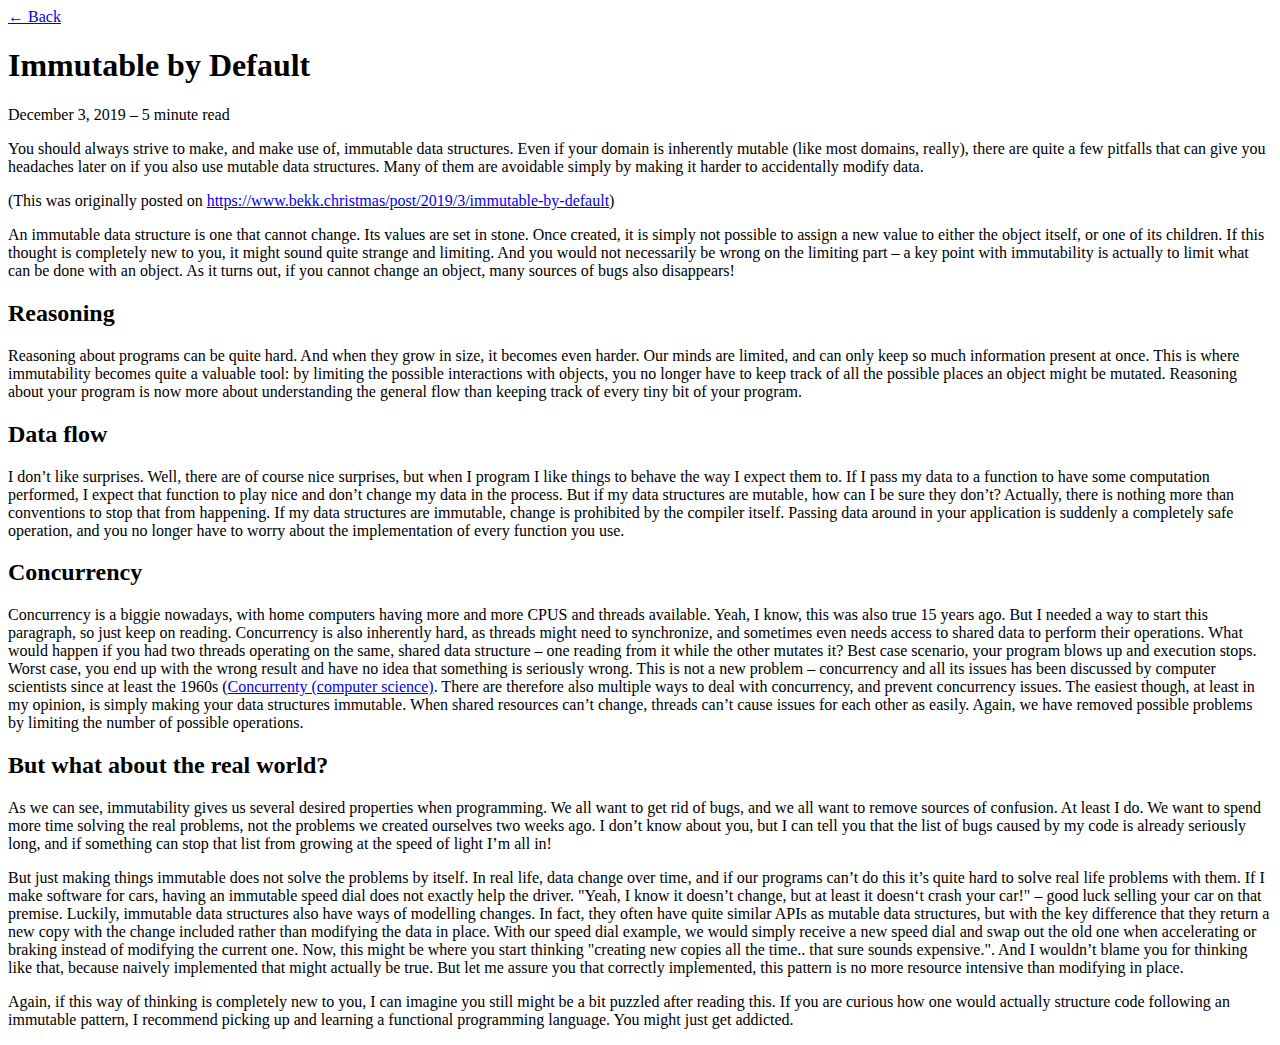
<file: posts/immutable-by-default/index.html>
<!doctype html><html><head><title>
Immutable by Default | www.bendik.dev
</title><meta charset=utf-8><meta content="width=device-width,initial-scale=1" name=viewport><link href=https://www.bendik.dev/tufte-dark.css rel=stylesheet><body><article><div class=page-back><a href=/>← Back</a></div><h1>Immutable by Default</h1><p class=subtitle>December 3, 2019 – 5 minute read<section><p>You should always strive to make, and make use of, immutable data structures. Even if your domain is inherently mutable (like most domains, really), there are quite a few pitfalls that can give you headaches later on if you also use mutable data structures. Many of them are avoidable simply by making it harder to accidentally modify data.</p><span id=continue-reading></span><p>(This was originally posted on <a href=https://www.bekk.christmas/post/2019/3/immutable-by-default>https://www.bekk.christmas/post/2019/3/immutable-by-default</a>)<p>An immutable data structure is one that cannot change. Its values are set in stone. Once created, it is simply not possible to assign a new value to either the object itself, or one of its children. If this thought is completely new to you, it might sound quite strange and limiting. And you would not necessarily be wrong on the limiting part – a key point with immutability is actually to limit what can be done with an object. As it turns out, if you cannot change an object, many sources of bugs also disappears!<h2 id=reasoning>Reasoning</h2><p>Reasoning about programs can be quite hard. And when they grow in size, it becomes even harder. Our minds are limited, and can only keep so much information present at once. This is where immutability becomes quite a valuable tool: by limiting the possible interactions with objects, you no longer have to keep track of all the possible places an object might be mutated. Reasoning about your program is now more about understanding the general flow than keeping track of every tiny bit of your program.<h2 id=data-flow>Data flow</h2><p>I don’t like surprises. Well, there are of course nice surprises, but when I program I like things to behave the way I expect them to. If I pass my data to a function to have some computation performed, I expect that function to play nice and don’t change my data in the process. But if my data structures are mutable, how can I be sure they don’t? Actually, there is nothing more than conventions to stop that from happening. If my data structures are immutable, change is prohibited by the compiler itself. Passing data around in your application is suddenly a completely safe operation, and you no longer have to worry about the implementation of every function you use.<h2 id=concurrency>Concurrency</h2><p>Concurrency is a biggie nowadays, with home computers having more and more CPUS and threads available. Yeah, I know, this was also true 15 years ago. But I needed a way to start this paragraph, so just keep on reading. Concurrency is also inherently hard, as threads might need to synchronize, and sometimes even needs access to shared data to perform their operations. What would happen if you had two threads operating on the same, shared data structure – one reading from it while the other mutates it? Best case scenario, your program blows up and execution stops. Worst case, you end up with the wrong result and have no idea that something is seriously wrong. This is not a new problem – concurrency and all its issues has been discussed by computer scientists since at least the 1960s (<a href=https://en.wikipedia.org/wiki/Concurrency_(computer_science)>Concurrenty (computer science)</a>. There are therefore also multiple ways to deal with concurrency, and prevent concurrency issues. The easiest though, at least in my opinion, is simply making your data structures immutable. When shared resources can’t change, threads can’t cause issues for each other as easily. Again, we have removed possible problems by limiting the number of possible operations.<h2 id=but-what-about-the-real-world>But what about the real world?</h2><p>As we can see, immutability gives us several desired properties when programming. We all want to get rid of bugs, and we all want to remove sources of confusion. At least I do. We want to spend more time solving the real problems, not the problems we created ourselves two weeks ago. I don’t know about you, but I can tell you that the list of bugs caused by my code is already seriously long, and if something can stop that list from growing at the speed of light I’m all in!<p>But just making things immutable does not solve the problems by itself. In real life, data change over time, and if our programs can’t do this it’s quite hard to solve real life problems with them. If I make software for cars, having an immutable speed dial does not exactly help the driver. "Yeah, I know it doesn’t change, but at least it doesn‘t crash your car!" – good luck selling your car on that premise. Luckily, immutable data structures also have ways of modelling changes. In fact, they often have quite similar APIs as mutable data structures, but with the key difference that they return a new copy with the change included rather than modifying the data in place. With our speed dial example, we would simply receive a new speed dial and swap out the old one when accelerating or braking instead of modifying the current one. Now, this might be where you start thinking "creating new copies all the time.. that sure sounds expensive.". And I wouldn’t blame you for thinking like that, because naively implemented that might actually be true. But let me assure you that correctly implemented, this pattern is no more resource intensive than modifying in place.<p>Again, if this way of thinking is completely new to you, I can imagine you still might be a bit puzzled after reading this. If you are curious how one would actually structure code following an immutable pattern, I recommend picking up and learning a functional programming language. You might just get addicted.</section></article>
</file>
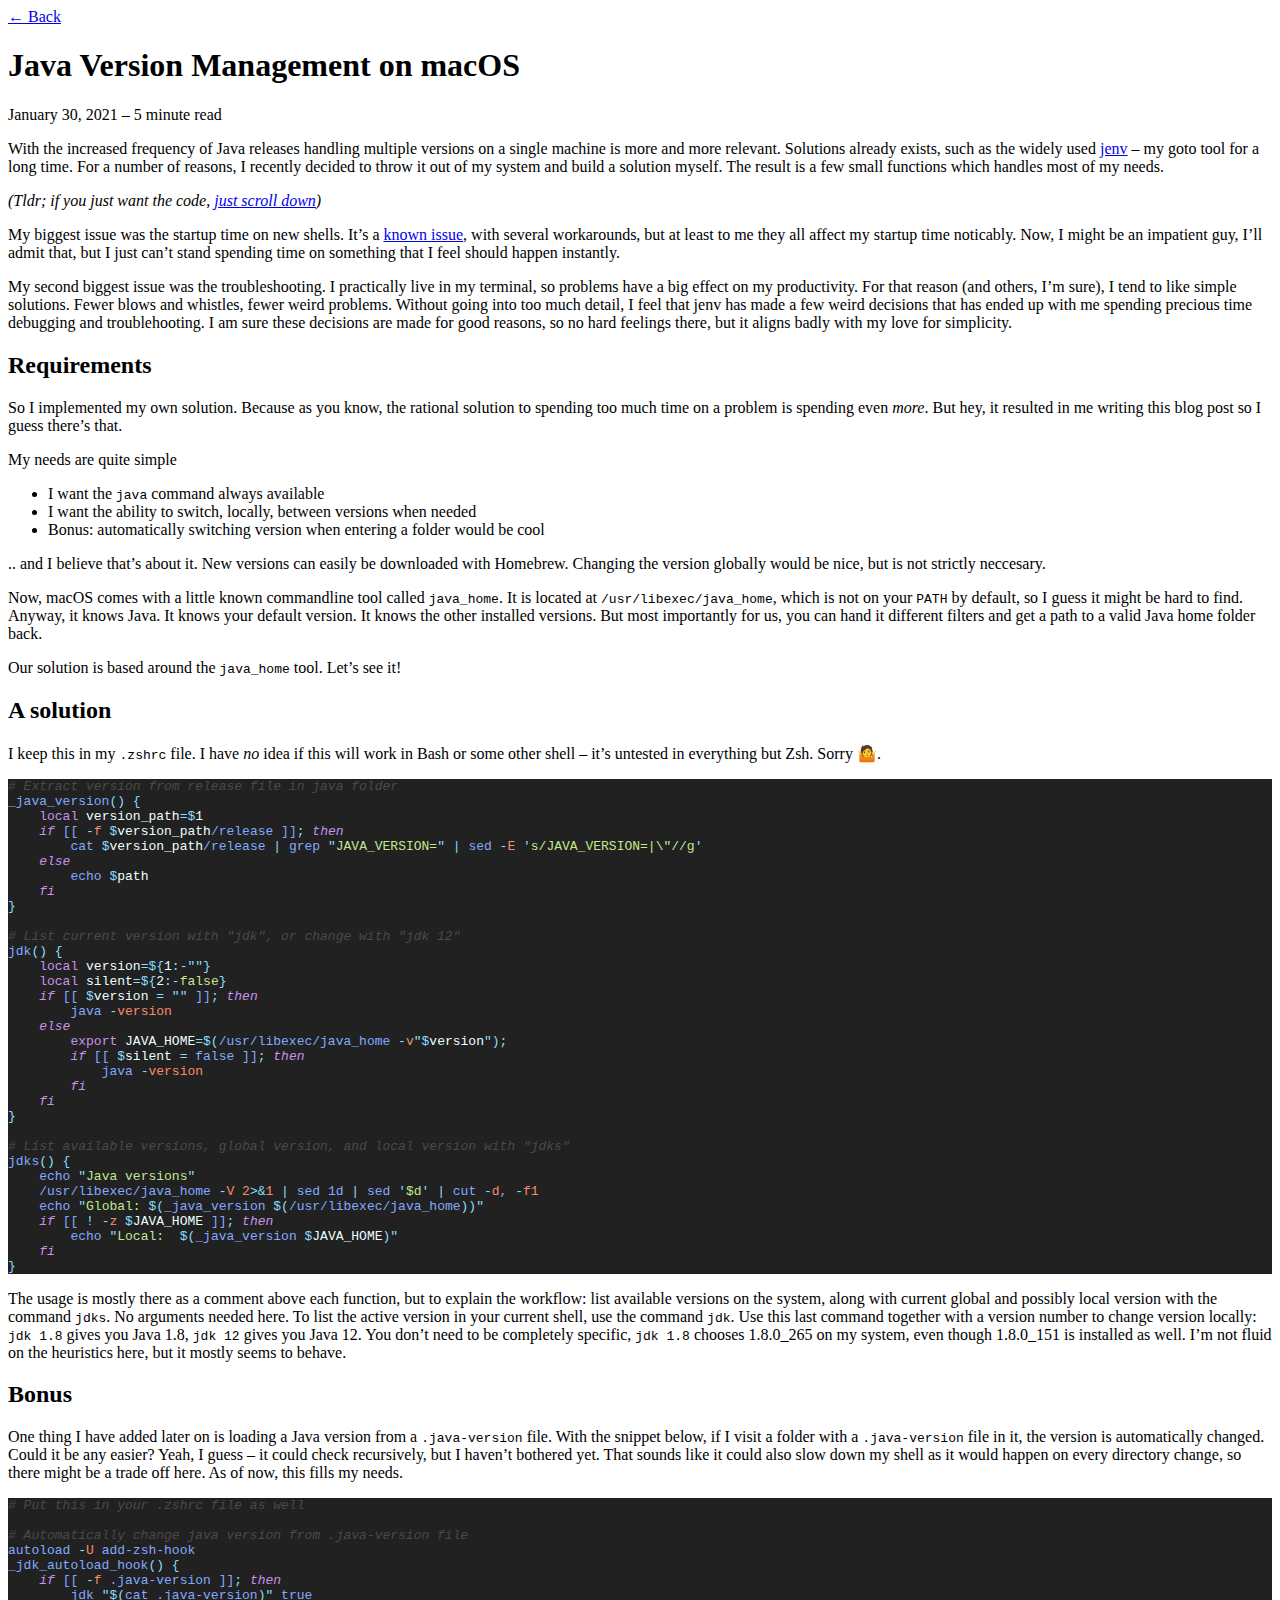
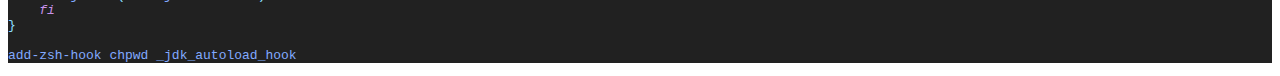
<file: posts/java-version-management-on-macos/index.html>
<!doctype html><html><head><title>
Java Version Management on macOS | www.bendik.dev
</title><meta charset=utf-8><meta content="width=device-width,initial-scale=1" name=viewport><link href=https://www.bendik.dev/tufte-dark.css rel=stylesheet><body><article><div class=page-back><a href=/>← Back</a></div><h1>Java Version Management on macOS</h1><p class=subtitle>January 30, 2021 – 5 minute read<section><p>With the increased frequency of Java releases handling multiple versions on a single machine is more and more relevant. Solutions already exists, such as the widely used <a href=https://www.jenv.be>jenv</a> – my goto tool for a long time. For a number of reasons, I recently decided to throw it out of my system and build a solution myself. The result is a few small functions which handles most of my needs.</p><span id=continue-reading></span><p><em>(Tldr; if you just want the code, <a href=https://www.bendik.dev/posts/java-version-management-on-macos/#a-solution>just scroll down</a>)</em><p>My biggest issue was the startup time on new shells. It’s a <a href=https://github.com/jenv/jenv/issues/148>known issue</a>, with several workarounds, but at least to me they all affect my startup time noticably. Now, I might be an impatient guy, I’ll admit that, but I just can’t stand spending time on something that I feel should happen instantly.<p>My second biggest issue was the troubleshooting. I practically live in my terminal, so problems have a big effect on my productivity. For that reason (and others, I’m sure), I tend to like simple solutions. Fewer blows and whistles, fewer weird problems. Without going into too much detail, I feel that jenv has made a few weird decisions that has ended up with me spending precious time debugging and troublehooting. I am sure these decisions are made for good reasons, so no hard feelings there, but it aligns badly with my love for simplicity.<h2 id=requirements>Requirements</h2><p>So I implemented my own solution. Because as you know, the rational solution to spending too much time on a problem is spending even <em>more</em>. But hey, it resulted in me writing this blog post so I guess there’s that.<p>My needs are quite simple<ul><li>I want the <code>java</code> command always available<li>I want the ability to switch, locally, between versions when needed<li>Bonus: automatically switching version when entering a folder would be cool</ul><p>.. and I believe that’s about it. New versions can easily be downloaded with Homebrew. Changing the version globally would be nice, but is not strictly neccesary.<p>Now, macOS comes with a little known commandline tool called <code>java_home</code>. It is located at <code>/usr/libexec/java_home</code>, which is not on your <code>PATH</code> by default, so I guess it might be hard to find. Anyway, it knows Java. It knows your default version. It knows the other installed versions. But most importantly for us, you can hand it different filters and get a path to a valid Java home folder back.<p>Our solution is based around the <code>java_home</code> tool. Let’s see it!<h2 id=a-solution>A solution</h2><p>I keep this in my <code>.zshrc</code> file. I have <em>no</em> idea if this will work in Bash or some other shell – it’s untested in everything but Zsh. Sorry 🤷.<pre class=language-sh data-lang=sh style=background:#212121;color:#eeffff><code class=language-sh data-lang=sh><span style=font-style:italic;color:#4a4a4a># Extract version from release file in java folder
</span><span style=color:#82aaff>_java_version</span><span style=color:#89ddff>() {
</span><span style=color:#82aaff>    </span><span style=color:#c792ea>local </span><span>version_path</span><span style=color:#89ddff>=$</span><span>1
</span><span>    </span><span style=font-style:italic;color:#c792ea>if </span><span style=color:#82aaff>[[ </span><span style=color:#89ddff>-</span><span style=color:#f78c6c>f </span><span style=color:#89ddff>$</span><span>version_path</span><span style=color:#82aaff>/release ]]</span><span style=color:#89ddff>; </span><span style=font-style:italic;color:#c792ea>then
</span><span>        </span><span style=color:#82aaff>cat </span><span style=color:#89ddff>$</span><span>version_path</span><span style=color:#82aaff>/release </span><span style=color:#89ddff>| </span><span style=color:#82aaff>grep </span><span style=color:#89ddff>"</span><span style=color:#c3e88d>JAVA_VERSION=</span><span style=color:#89ddff>" | </span><span style=color:#82aaff>sed</span><span style=color:#89ddff> -</span><span style=color:#f78c6c>E </span><span style=color:#89ddff>'</span><span style=color:#c3e88d>s/JAVA_VERSION=|\"//g</span><span style=color:#89ddff>'
</span><span>    </span><span style=font-style:italic;color:#c792ea>else
</span><span>        </span><span style=color:#82aaff>echo </span><span style=color:#89ddff>$</span><span>path
</span><span>    </span><span style=font-style:italic;color:#c792ea>fi
</span><span style=color:#89ddff>}
</span><span>
</span><span style=font-style:italic;color:#4a4a4a># List current version with "jdk", or change with "jdk 12"
</span><span style=color:#82aaff>jdk</span><span style=color:#89ddff>() {
</span><span style=color:#82aaff>    </span><span style=color:#c792ea>local </span><span>version</span><span style=color:#89ddff>=${</span><span>1</span><span style=color:#89ddff>:-""}
</span><span style=color:#82aaff>    </span><span style=color:#c792ea>local </span><span>silent</span><span style=color:#89ddff>=${</span><span>2</span><span style=color:#89ddff>:-</span><span style=color:#c3e88d>false</span><span style=color:#89ddff>}
</span><span>    </span><span style=font-style:italic;color:#c792ea>if </span><span style=color:#82aaff>[[ </span><span style=color:#89ddff>$</span><span>version </span><span style=color:#89ddff>= "" </span><span style=color:#82aaff>]]</span><span style=color:#89ddff>; </span><span style=font-style:italic;color:#c792ea>then
</span><span>        </span><span style=color:#82aaff>java</span><span style=color:#89ddff> -</span><span style=color:#f78c6c>version
</span><span>    </span><span style=font-style:italic;color:#c792ea>else
</span><span style=color:#82aaff>        </span><span style=color:#c792ea>export </span><span>JAVA_HOME</span><span style=color:#89ddff>=$(</span><span style=color:#82aaff>/usr/libexec/java_home</span><span style=color:#89ddff> -</span><span style=color:#f78c6c>v</span><span style=color:#89ddff>"$</span><span>version</span><span style=color:#89ddff>");
</span><span>        </span><span style=font-style:italic;color:#c792ea>if </span><span style=color:#82aaff>[[ </span><span style=color:#89ddff>$</span><span>silent </span><span style=color:#89ddff>=</span><span style=color:#82aaff> false ]]</span><span style=color:#89ddff>; </span><span style=font-style:italic;color:#c792ea>then
</span><span>            </span><span style=color:#82aaff>java</span><span style=color:#89ddff> -</span><span style=color:#f78c6c>version
</span><span>        </span><span style=font-style:italic;color:#c792ea>fi
</span><span>    </span><span style=font-style:italic;color:#c792ea>fi
</span><span style=color:#89ddff>}
</span><span>
</span><span style=font-style:italic;color:#4a4a4a># List available versions, global version, and local version with "jdks"
</span><span style=color:#82aaff>jdks</span><span style=color:#89ddff>() {
</span><span>    </span><span style=color:#82aaff>echo </span><span style=color:#89ddff>"</span><span style=color:#c3e88d>Java versions</span><span style=color:#89ddff>"
</span><span>    </span><span style=color:#82aaff>/usr/libexec/java_home</span><span style=color:#89ddff> -</span><span style=color:#f78c6c>V 2</span><span style=color:#89ddff>>&</span><span style=color:#f78c6c>1 </span><span style=color:#89ddff>| </span><span style=color:#82aaff>sed 1d </span><span style=color:#89ddff>| </span><span style=color:#82aaff>sed </span><span style=color:#89ddff>'</span><span style=color:#c3e88d>$d</span><span style=color:#89ddff>' | </span><span style=color:#82aaff>cut</span><span style=color:#89ddff> -</span><span style=color:#f78c6c>d</span><span style=color:#82aaff>,</span><span style=color:#89ddff> -</span><span style=color:#f78c6c>f1
</span><span>    </span><span style=color:#82aaff>echo </span><span style=color:#89ddff>"</span><span style=color:#c3e88d>Global: </span><span style=color:#89ddff>$(</span><span style=color:#82aaff>_java_version </span><span style=color:#89ddff>$(</span><span style=color:#82aaff>/usr/libexec/java_home</span><span style=color:#89ddff>))"
</span><span>    </span><span style=font-style:italic;color:#c792ea>if </span><span style=color:#82aaff>[[ </span><span style=color:#89ddff>! -</span><span style=color:#f78c6c>z </span><span style=color:#89ddff>$</span><span>JAVA_HOME </span><span style=color:#82aaff>]]</span><span style=color:#89ddff>; </span><span style=font-style:italic;color:#c792ea>then
</span><span>        </span><span style=color:#82aaff>echo </span><span style=color:#89ddff>"</span><span style=color:#c3e88d>Local:  </span><span style=color:#89ddff>$(</span><span style=color:#82aaff>_java_version </span><span style=color:#89ddff>$</span><span>JAVA_HOME</span><span style=color:#89ddff>)"
</span><span>    </span><span style=font-style:italic;color:#c792ea>fi
</span><span style=color:#89ddff>}
</span></code></pre><p>The usage is mostly there as a comment above each function, but to explain the workflow: list available versions on the system, along with current global and possibly local version with the command <code>jdks</code>. No arguments needed here. To list the active version in your current shell, use the command <code>jdk</code>. Use this last command together with a version number to change version locally: <code>jdk 1.8</code> gives you Java 1.8, <code>jdk 12</code> gives you Java 12. You don’t need to be completely specific, <code>jdk 1.8</code> chooses 1.8.0_265 on my system, even though 1.8.0_151 is installed as well. I’m not fluid on the heuristics here, but it mostly seems to behave.<h2 id=bonus>Bonus</h2><p>One thing I have added later on is loading a Java version from a <code>.java-version</code> file. With the snippet below, if I visit a folder with a <code>.java-version</code> file in it, the version is automatically changed. Could it be any easier? Yeah, I guess – it could check recursively, but I haven’t bothered yet. That sounds like it could also slow down my shell as it would happen on every directory change, so there might be a trade off here. As of now, this fills my needs.<pre class=language-sh data-lang=sh style=background:#212121;color:#eeffff><code class=language-sh data-lang=sh><span style=font-style:italic;color:#4a4a4a># Put this in your .zshrc file as well
</span><span>
</span><span style=font-style:italic;color:#4a4a4a># Automatically change java version from .java-version file
</span><span style=color:#82aaff>autoload</span><span style=color:#89ddff> -</span><span style=color:#f78c6c>U</span><span style=color:#82aaff> add-zsh-hook
</span><span style=color:#82aaff>_jdk_autoload_hook</span><span style=color:#89ddff>() {
</span><span>    </span><span style=font-style:italic;color:#c792ea>if </span><span style=color:#82aaff>[[ </span><span style=color:#89ddff>-</span><span style=color:#f78c6c>f</span><span style=color:#82aaff> .java-version ]]</span><span style=color:#89ddff>; </span><span style=font-style:italic;color:#c792ea>then
</span><span>        </span><span style=color:#82aaff>jdk </span><span style=color:#89ddff>"$(</span><span style=color:#82aaff>cat .java-version</span><span style=color:#89ddff>)"</span><span style=color:#82aaff> true
</span><span>    </span><span style=font-style:italic;color:#c792ea>fi
</span><span style=color:#89ddff>}
</span><span>
</span><span style=color:#82aaff>add-zsh-hook chpwd _jdk_autoload_hook
</span></code></pre></section></article>
</file>
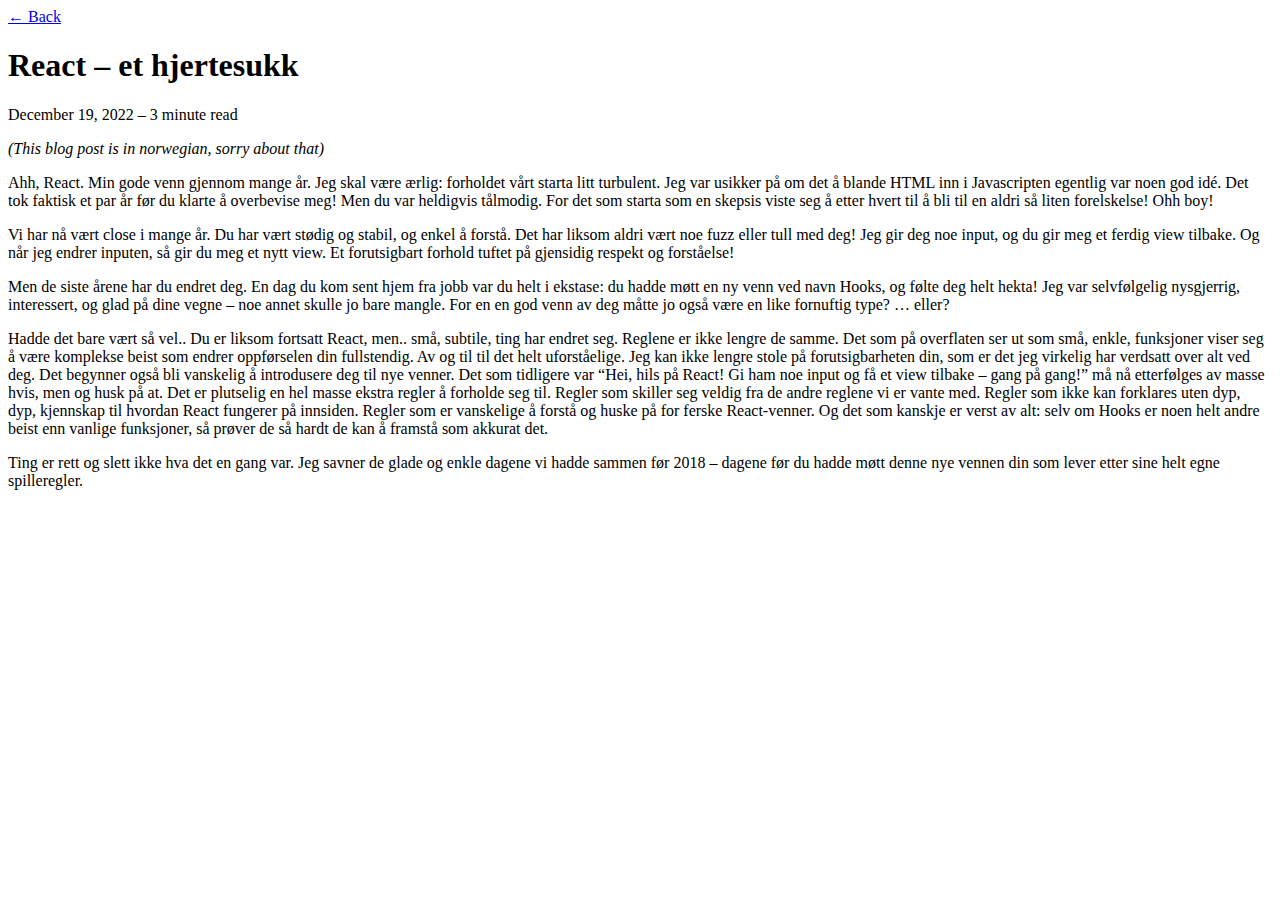
<file: posts/react-et-hjertesukk/index.html>
<!doctype html><html><head><title>
React – et hjertesukk | www.bendik.dev
</title><meta charset=utf-8><meta content="width=device-width,initial-scale=1" name=viewport><link href=https://www.bendik.dev/tufte-dark.css rel=stylesheet><body><article><div class=page-back><a href=/>← Back</a></div><h1>React – et hjertesukk</h1><p class=subtitle>December 19, 2022 – 3 minute read<section><p><em>(This blog post is in norwegian, sorry about that)</em><p>Ahh, React. Min gode venn gjennom mange år. Jeg skal være ærlig: forholdet vårt starta litt turbulent. Jeg var usikker på om det å blande HTML inn i Javascripten egentlig var noen god idé. Det tok faktisk et par år før du klarte å overbevise meg! Men du var heldigvis tålmodig. For det som starta som en skepsis viste seg å etter hvert til å bli til en aldri så liten forelskelse! Ohh boy!</p><span id=continue-reading></span><p>Vi har nå vært close i mange år. Du har vært stødig og stabil, og enkel å forstå. Det har liksom aldri vært noe fuzz eller tull med deg! Jeg gir deg noe input, og du gir meg et ferdig view tilbake. Og når jeg endrer inputen, så gir du meg et nytt view. Et forutsigbart forhold tuftet på gjensidig respekt og forståelse!<p>Men de siste årene har du endret deg. En dag du kom sent hjem fra jobb var du helt i ekstase: du hadde møtt en ny venn ved navn Hooks, og følte deg helt hekta! Jeg var selvfølgelig nysgjerrig, interessert, og glad på dine vegne – noe annet skulle jo bare mangle. For en en god venn av deg måtte jo også være en like fornuftig type? … eller?<p>Hadde det bare vært så vel.. Du er liksom fortsatt React, men.. små, subtile, ting har endret seg. Reglene er ikke lengre de samme. Det som på overflaten ser ut som små, enkle, funksjoner viser seg å være komplekse beist som endrer oppførselen din fullstendig. Av og til til det helt uforståelige. Jeg kan ikke lengre stole på forutsigbarheten din, som er det jeg virkelig har verdsatt over alt ved deg. Det begynner også bli vanskelig å introdusere deg til nye venner. Det som tidligere var “Hei, hils på React! Gi ham noe input og få et view tilbake – gang på gang!” må nå etterfølges av masse hvis, men og husk på at. Det er plutselig en hel masse ekstra regler å forholde seg til. Regler som skiller seg veldig fra de andre reglene vi er vante med. Regler som ikke kan forklares uten dyp, dyp, kjennskap til hvordan React fungerer på innsiden. Regler som er vanskelige å forstå og huske på for ferske React-venner. Og det som kanskje er verst av alt: selv om Hooks er noen helt andre beist enn vanlige funksjoner, så prøver de så hardt de kan å framstå som akkurat det.<p>Ting er rett og slett ikke hva det en gang var. Jeg savner de glade og enkle dagene vi hadde sammen før 2018 – dagene før du hadde møtt denne nye vennen din som lever etter sine helt egne spilleregler.</section></article>
</file>
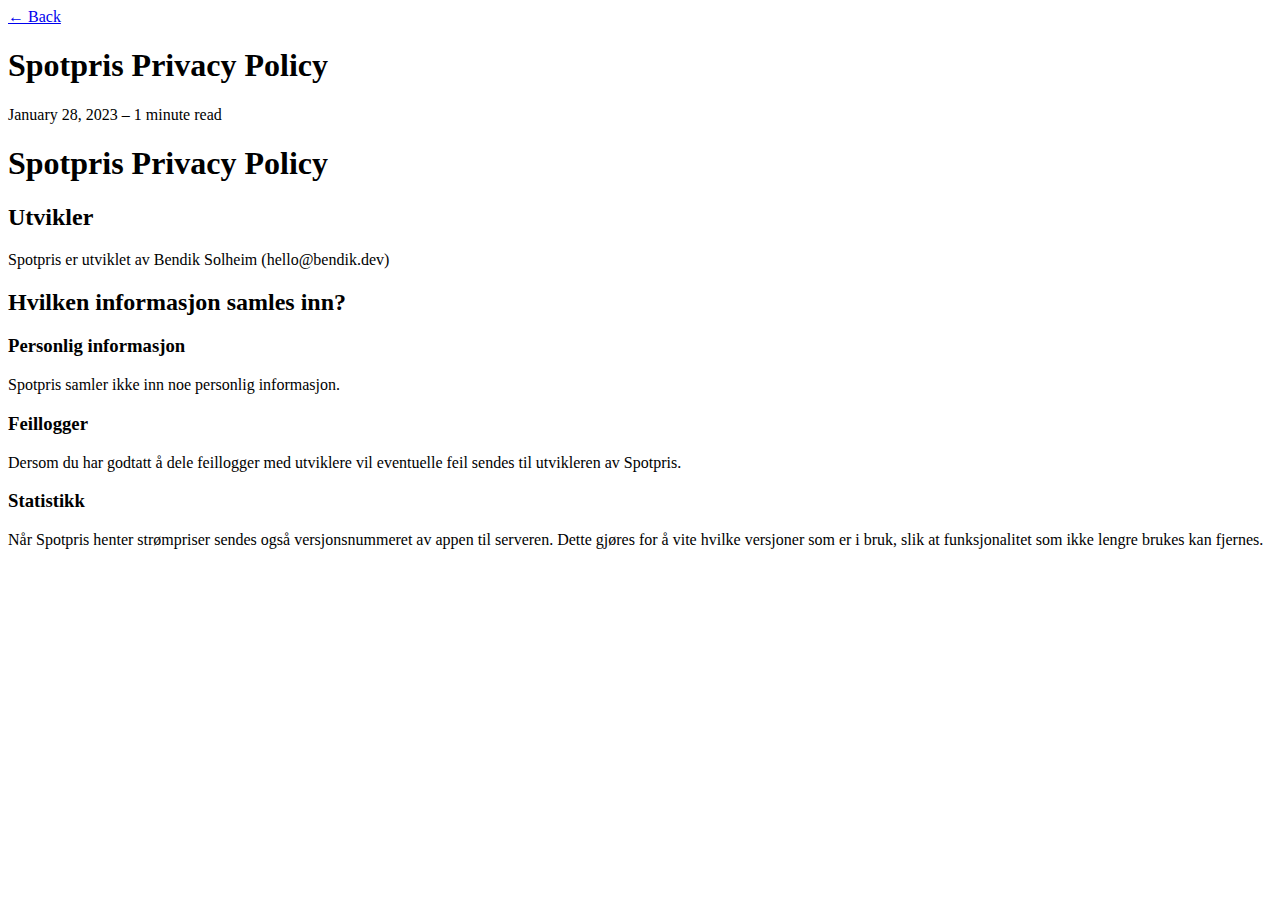
<file: static/spotpris-privacy-policy/index.html>
<!doctype html><html><head><title>
Spotpris Privacy Policy | www.bendik.dev
</title><meta charset=utf-8><meta content="width=device-width,initial-scale=1" name=viewport><link href=https://www.bendik.dev/tufte-dark.css rel=stylesheet><body><article><div class=page-back><a href=/>← Back</a></div><h1>Spotpris Privacy Policy</h1><p class=subtitle>January 28, 2023 – 1 minute read<section><h1 id=spotpris-privacy-policy>Spotpris Privacy Policy</h1><h2 id=utvikler>Utvikler</h2><p>Spotpris er utviklet av Bendik Solheim (hello@bendik.dev)<h2 id=hvilken-informasjon-samles-inn>Hvilken informasjon samles inn?</h2><h3 id=personlig-informasjon>Personlig informasjon</h3><p>Spotpris samler ikke inn noe personlig informasjon.<h3 id=feillogger>Feillogger</h3><p>Dersom du har godtatt å dele feillogger med utviklere vil eventuelle feil sendes til utvikleren av Spotpris.<h3 id=statistikk>Statistikk</h3><p>Når Spotpris henter strømpriser sendes også versjonsnummeret av appen til serveren. Dette gjøres for å vite hvilke versjoner som er i bruk, slik at funksjonalitet som ikke lengre brukes kan fjernes.</section></article>
</file>
